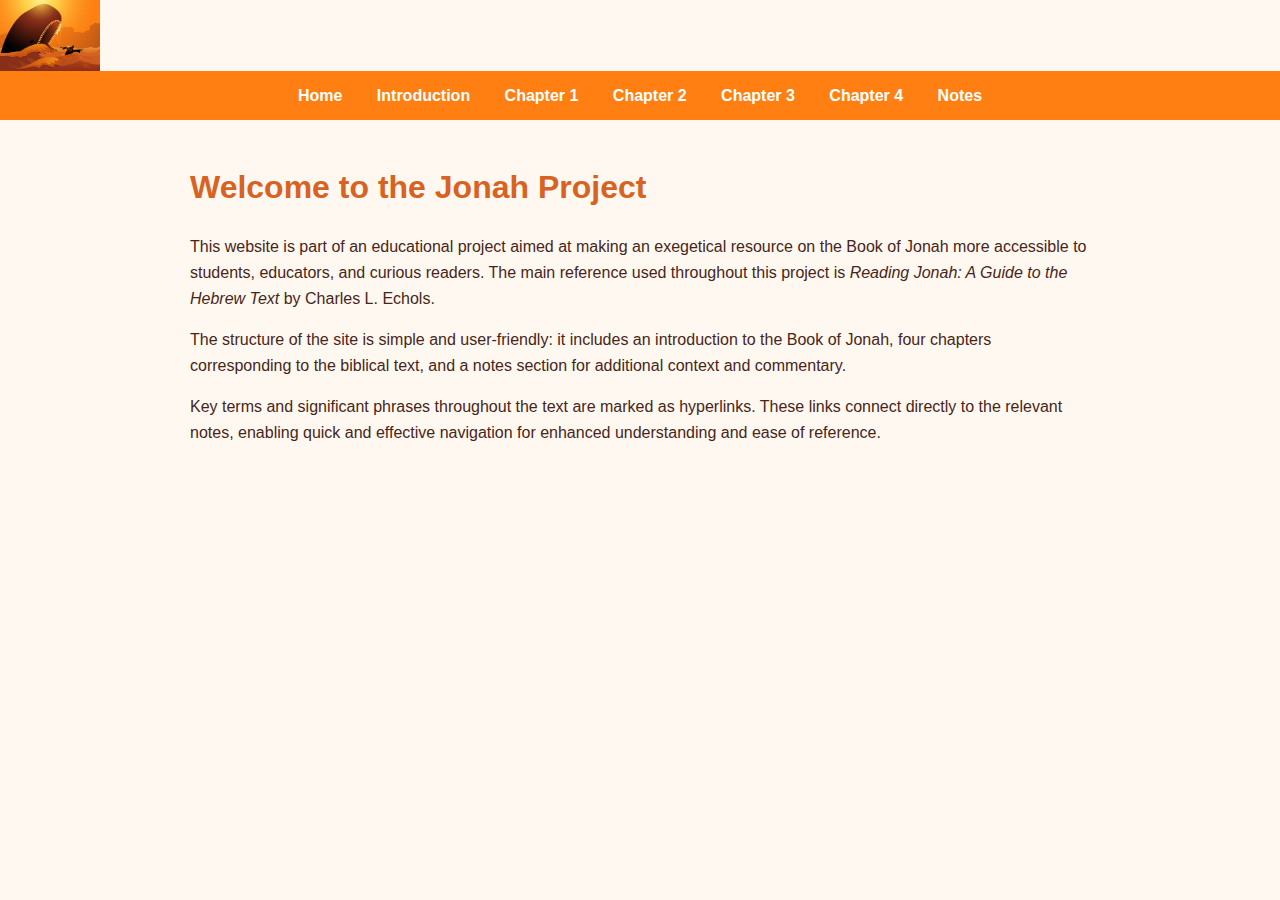
<file: index.html>
<!DOCTYPE html>
<html lang="en">
<head>
  <meta charset="UTF-8">
  <title>Homepage - Jonah Project</title>
  <link rel="stylesheet" href="stile.css">
</head>
<body>

  <header>
    <img src="istockphoto-1303317477-612x612.jpg" alt="Jonah and the whale illustration" width="200" height="100">
  </header>

  <nav>
    <a href="index.html">Home</a>
    <a href="introduzione.html">Introduction</a>
    <a href="libro1.html">Chapter 1</a>
    <a href="libro2.html">Chapter 2</a>
    <a href="libro3.html">Chapter 3</a>
    <a href="libro4.html">Chapter 4</a>
    <a href="note.html">Notes</a>
  </nav>

  <main>
    <h1>Welcome to the Jonah Project</h1>

    <p>This website is part of an educational project aimed at making an exegetical resource on the Book of Jonah more accessible to students, educators, and curious readers. The main reference used throughout this project is <em>Reading Jonah: A Guide to the Hebrew Text</em> by Charles L. Echols.</p>

    <p>The structure of the site is simple and user-friendly: it includes an introduction to the Book of Jonah, four chapters corresponding to the biblical text, and a notes section for additional context and commentary.</p>

    <p>Key terms and significant phrases throughout the text are marked as hyperlinks. These links connect directly to the relevant notes, enabling quick and effective navigation for enhanced understanding and ease of reference.</p>
  </main>

</body>
</html>
</file>
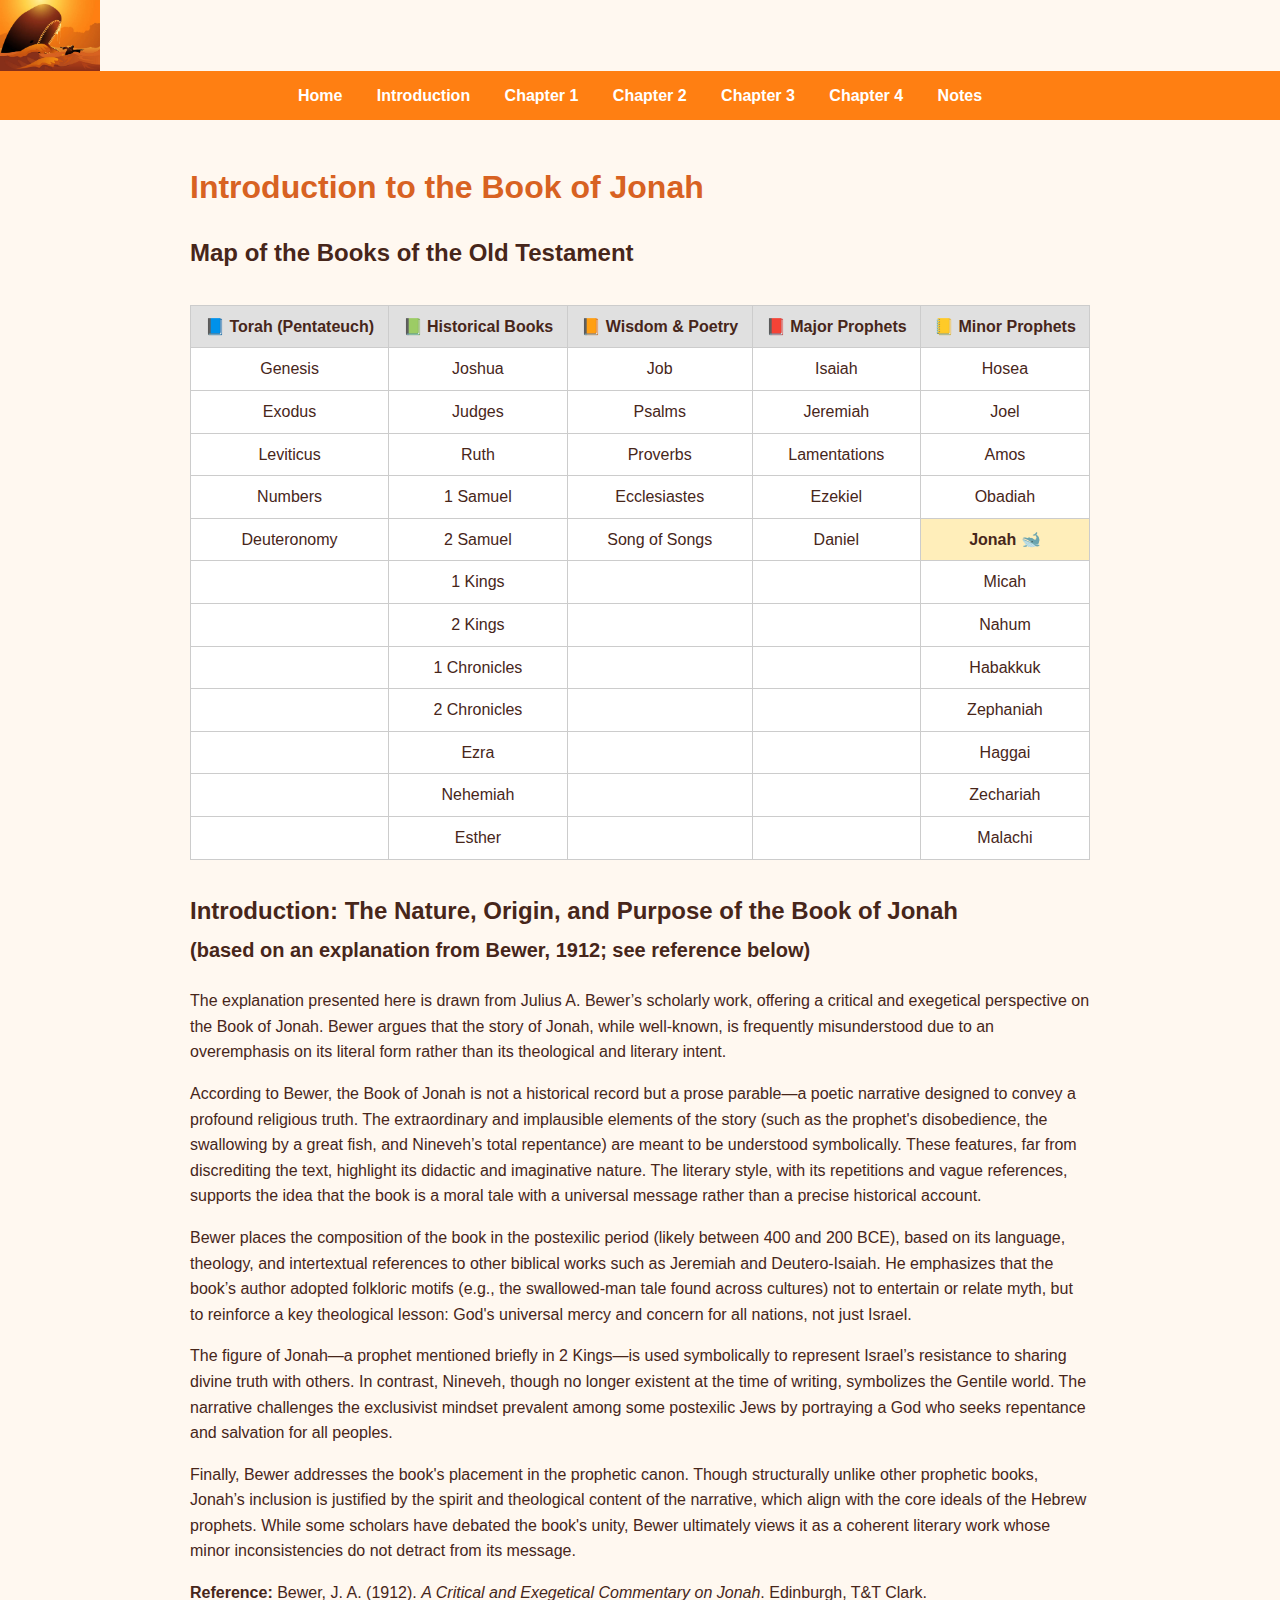
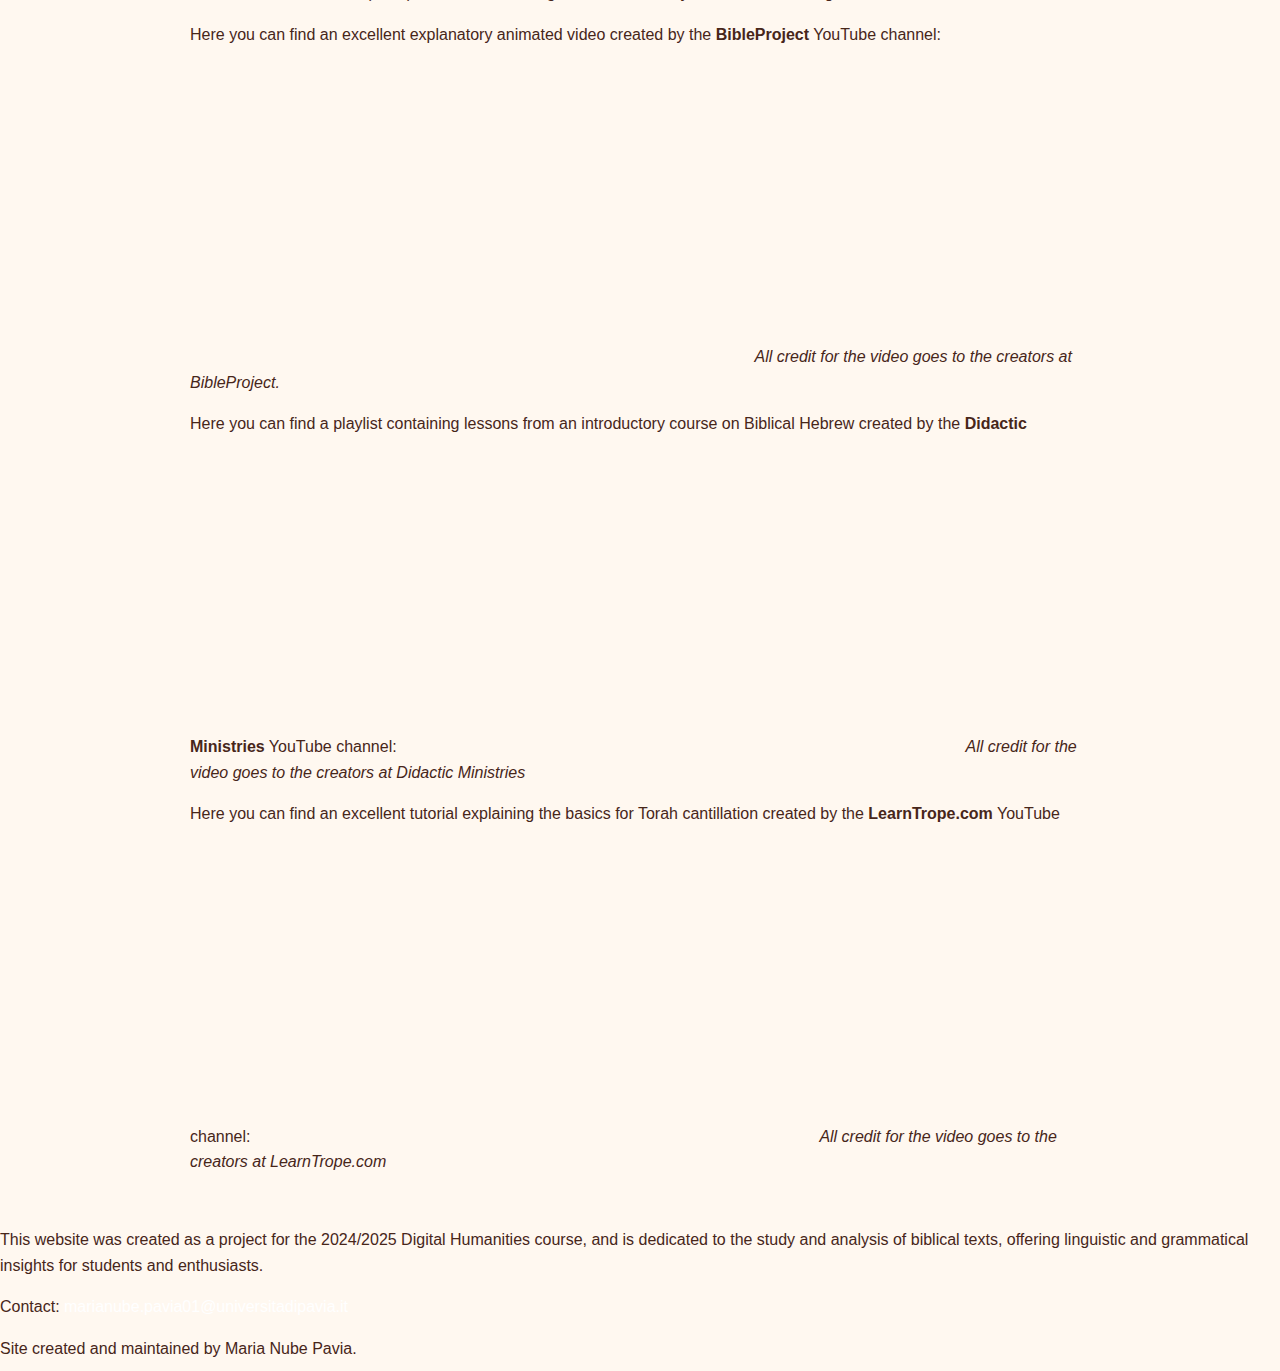
<file: introduzione.html>
<!DOCTYPE html>
<html lang="en">
<head>
  <meta charset="UTF-8">
  <title>Introduction - Jonah Project</title>
  <link rel="stylesheet" href="stile.css">
  <style>
    table {
      width: 100%;
      border-collapse: collapse;
      margin: 2em 0;
      background-color: #fff;
    }
    th, td {
      border: 1px solid #ccc;
      padding: 8px;
      text-align: center;
    }
    th {
      background-color: #e0e0e0;
    }
    .highlight {
      background-color: #ffeeba;
      font-weight: bold;
    }
  </style>
</head>
<body>

  <header>
    <img src="istockphoto-1303317477-612x612.jpg" alt="Jonah and the whale illustration">
  </header>

  <nav>
    <a href="index.html">Home</a>
    <a href="introduzione.html">Introduction</a>
    <a href="libro1.html">Chapter 1</a>
    <a href="libro2.html">Chapter 2</a>
    <a href="libro3.html">Chapter 3</a>
    <a href="libro4.html">Chapter 4</a>
    <a href="note.html">Notes</a>
  </nav>

  <main>
    <h1>Introduction to the Book of Jonah</h1>

    <h2>Map of the Books of the Old Testament</h2>
    <table>
      <thead>
        <tr>
          <th>📘 Torah (Pentateuch)</th>
          <th>📗 Historical Books</th>
          <th>📙 Wisdom & Poetry</th>
          <th>📕 Major Prophets</th>
          <th>📒 Minor Prophets</th>
        </tr>
      </thead>
      <tbody>
        <tr><td>Genesis</td><td>Joshua</td><td>Job</td><td>Isaiah</td><td>Hosea</td></tr>
        <tr><td>Exodus</td><td>Judges</td><td>Psalms</td><td>Jeremiah</td><td>Joel</td></tr>
        <tr><td>Leviticus</td><td>Ruth</td><td>Proverbs</td><td>Lamentations</td><td>Amos</td></tr>
        <tr><td>Numbers</td><td>1 Samuel</td><td>Ecclesiastes</td><td>Ezekiel</td><td>Obadiah</td></tr>
        <tr><td>Deuteronomy</td><td>2 Samuel</td><td>Song of Songs</td><td>Daniel</td><td class="highlight">Jonah 🐋</td></tr>
        <tr><td></td><td>1 Kings</td><td></td><td></td><td>Micah</td></tr>
        <tr><td></td><td>2 Kings</td><td></td><td></td><td>Nahum</td></tr>
        <tr><td></td><td>1 Chronicles</td><td></td><td></td><td>Habakkuk</td></tr>
        <tr><td></td><td>2 Chronicles</td><td></td><td></td><td>Zephaniah</td></tr>
        <tr><td></td><td>Ezra</td><td></td><td></td><td>Haggai</td></tr>
        <tr><td></td><td>Nehemiah</td><td></td><td></td><td>Zechariah</td></tr>
        <tr><td></td><td>Esther</td><td></td><td></td><td>Malachi</td></tr>
      </tbody>
    </table>

    <h2>Introduction: The Nature, Origin, and Purpose of the Book of Jonah<br>
    <small>(based on an explanation from Bewer, 1912; see reference below)</small></h2>

    <p>The explanation presented here is drawn from Julius A. Bewer’s scholarly work, offering a critical and exegetical perspective on the Book of Jonah. Bewer argues that the story of Jonah, while well-known, is frequently misunderstood due to an overemphasis on its literal form rather than its theological and literary intent.</p>

    <p>According to Bewer, the Book of Jonah is not a historical record but a prose parable—a poetic narrative designed to convey a profound religious truth. The extraordinary and implausible elements of the story (such as the prophet's disobedience, the swallowing by a great fish, and Nineveh’s total repentance) are meant to be understood symbolically. These features, far from discrediting the text, highlight its didactic and imaginative nature. The literary style, with its repetitions and vague references, supports the idea that the book is a moral tale with a universal message rather than a precise historical account.</p>

    <p>Bewer places the composition of the book in the postexilic period (likely between 400 and 200 BCE), based on its language, theology, and intertextual references to other biblical works such as Jeremiah and Deutero-Isaiah. He emphasizes that the book’s author adopted folkloric motifs (e.g., the swallowed-man tale found across cultures) not to entertain or relate myth, but to reinforce a key theological lesson: God's universal mercy and concern for all nations, not just Israel.</p>

    <p>The figure of Jonah—a prophet mentioned briefly in 2 Kings—is used symbolically to represent Israel’s resistance to sharing divine truth with others. In contrast, Nineveh, though no longer existent at the time of writing, symbolizes the Gentile world. The narrative challenges the exclusivist mindset prevalent among some postexilic Jews by portraying a God who seeks repentance and salvation for all peoples.</p>

    <p>Finally, Bewer addresses the book's placement in the prophetic canon. Though structurally unlike other prophetic books, Jonah’s inclusion is justified by the spirit and theological content of the narrative, which align with the core ideals of the Hebrew prophets. While some scholars have debated the book's unity, Bewer ultimately views it as a coherent literary work whose minor inconsistencies do not detract from its message.</p>

    <p><strong>Reference:</strong> Bewer, J. A. (1912). <em>A Critical and Exegetical Commentary on Jonah</em>. Edinburgh, T&T Clark.</p>

    <p>
      Here you can find an excellent explanatory animated video created by the <strong>BibleProject</strong> YouTube channel:
      <iframe width="560" height="315" src="https://www.youtube.com/embed/dLIabZc0O4c?si=rVlJNifjkjEMsQyy" title="YouTube video player" frameborder="0" allow="accelerometer; autoplay; clipboard-write; encrypted-media; gyroscope; picture-in-picture; web-share" referrerpolicy="strict-origin-when-cross-origin" allowfullscreen></iframe>
      <em>All credit for the video goes to the creators at BibleProject.</em>
    </p> 
    <p>
      Here you can find a playlist containing lessons from an introductory course on Biblical Hebrew created by the <strong>Didactic Ministries</strong> YouTube channel:
    <iframe width="560" height="315" src="https://www.youtube.com/embed/dLIabZc0O4c?si=rVlJNifjkjEMsQyy" title="YouTube video player" frameborder="0" allow="accelerometer; autoplay; clipboard-write; encrypted-media; gyroscope; picture-in-picture; web-share" referrerpolicy="strict-origin-when-cross-origin" allowfullscreen></iframe>
    <em>All credit for the video goes to the creators at Didactic Ministries</em>
    </p> 
    <p>
      Here you can find an excellent tutorial explaining the basics for Torah cantillation created by the <strong>LearnTrope.com</strong> YouTube channel:
      <iframe width="560" height="315" src="https://www.youtube.com/embed/6i9J3kuJoWo?si=tJi6eSsQizL9xSP0" title="YouTube video player" frameborder="0" allow="accelerometer; autoplay; clipboard-write; encrypted-media; gyroscope; picture-in-picture; web-share" referrerpolicy="strict-origin-when-cross-origin" allowfullscreen></iframe>
      <em>All credit for the video goes to the creators at LearnTrope.com</em>
    </p> 
   
  </main>
<footer> 
    <p style="margin-bottom: 10px;">
      This website was created as a project for the 2024/2025 Digital Humanities course, and is dedicated to the study and analysis of biblical texts, offering linguistic and grammatical insights for students and enthusiasts.
    </p>
    <p style="margin-bottom: 10px;">
      Contact: <a href="marianube.pavia01@universitadipavia.it" style="color: #FFFF; text-decoration: none;">marianube.pavia01@universitadipavia.it</a>
    </p>
    <p style="margin-bottom: 10px;">
      Site created and maintained by Maria Nube Pavia.
    </p>
</footer>
</body>
</html>
</file>
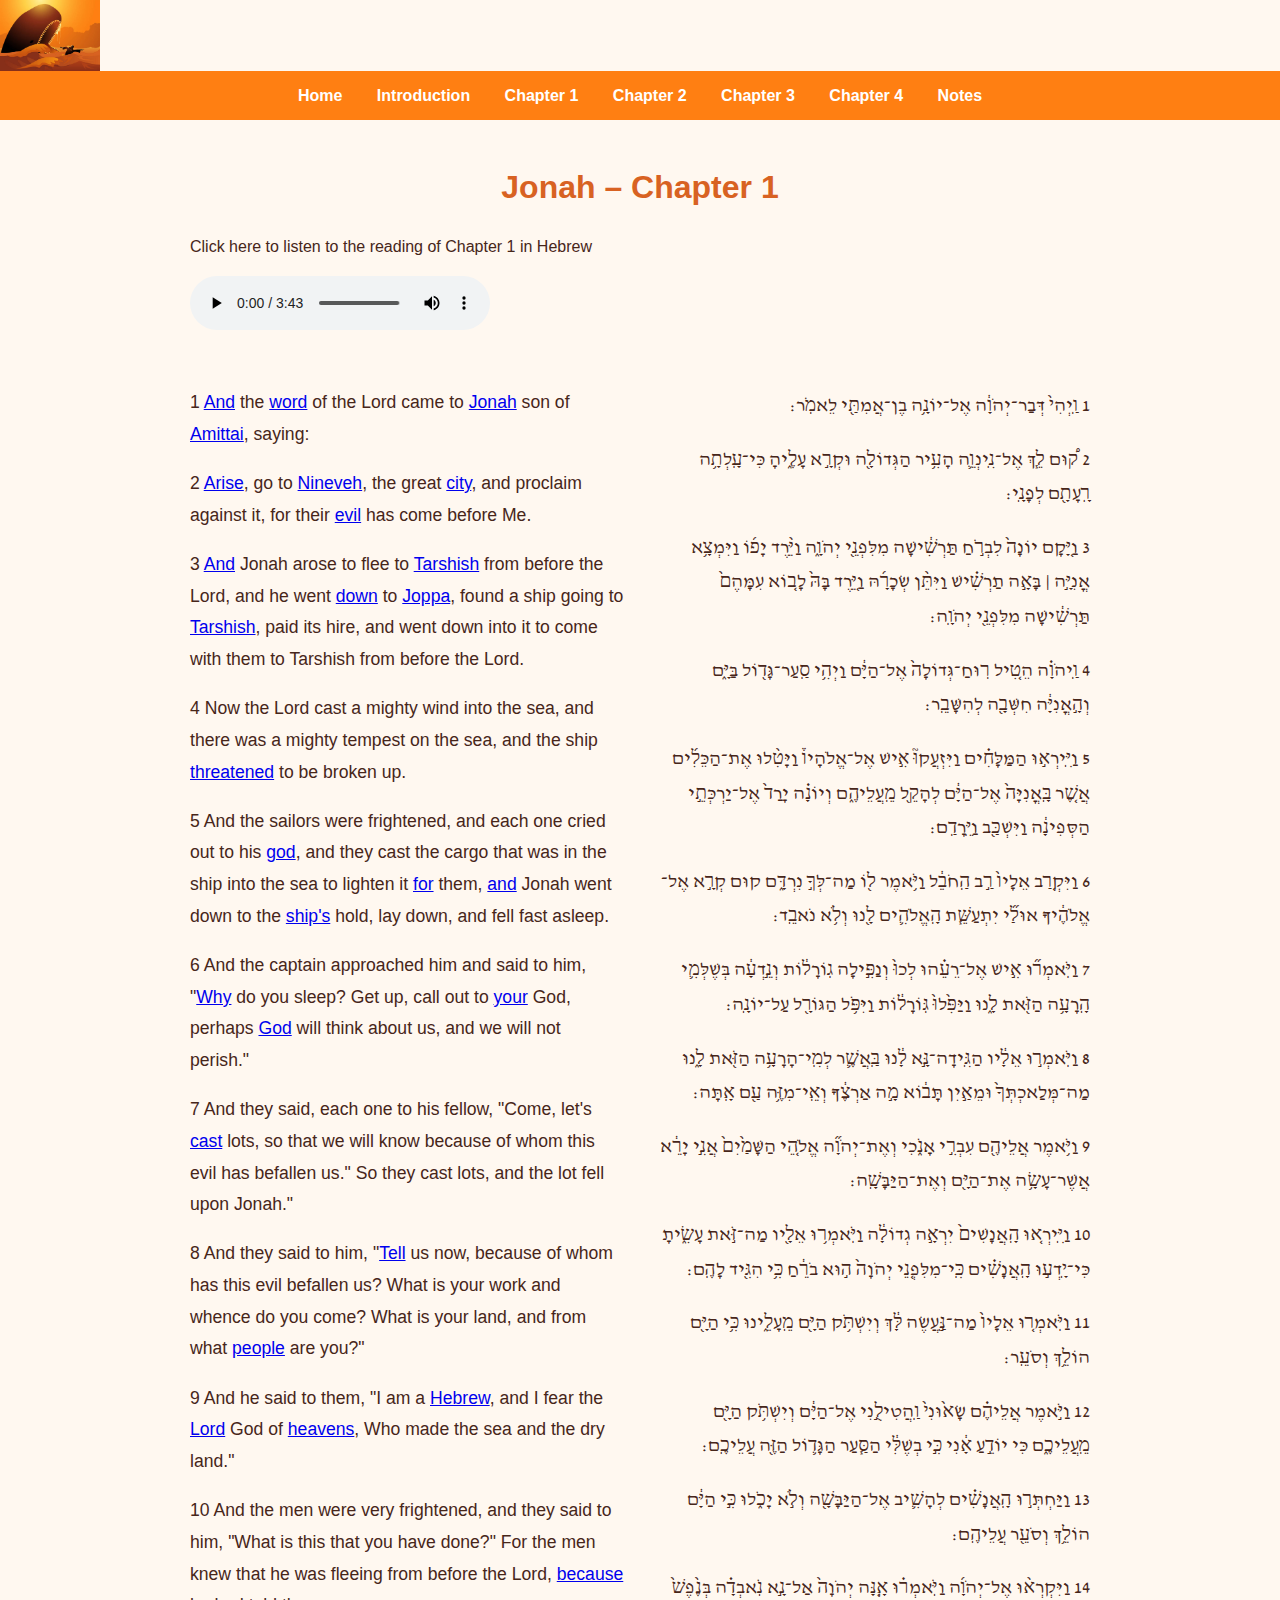
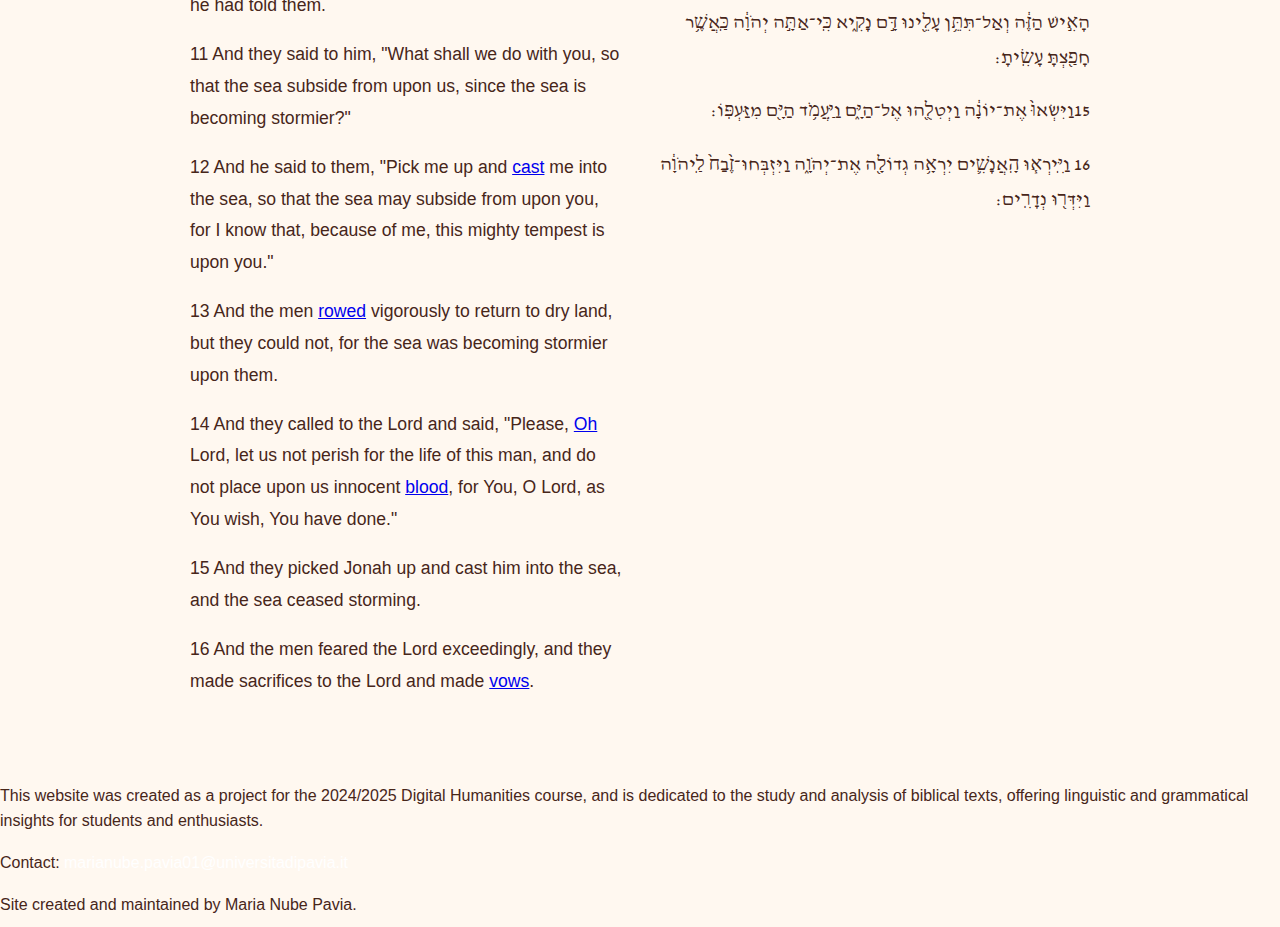
<file: libro1.html>
<!DOCTYPE html>
<html lang="en">
<head>
  <meta charset="UTF-8">
  <title>Chapter 1 – Jonah Project</title>
  <link rel="stylesheet" href="stile.css">
  <link href="https://fonts.googleapis.com/css2?family=David+Libre&display=swap" rel="stylesheet">
  <meta name="viewport" content="width=device-width; initial-scale=1.0">
 <style>
    .chapter {
      display: flex;
      gap: 2em;
      margin: 2em auto;
      max-width: 1200px;
    }

    .column {
      flex: 1;
    }

    .hebrew {
      font-family: 'David Libre', serif;
      direction: rtl;
      text-align: right;
      font-size: 1.2em;
      line-height: 1.8;
    }

    .english {
      font-size: 1.1em;
      line-height: 1.8;
    }

    h1 {
      text-align: center;
    }
  </style> 
</head>
<body>
  <header>
    <img src="istockphoto-1303317477-612x612.jpg" alt="Jonah and the whale illustration">
  </header>

  <nav>
    <a href="index.html">Home</a>
    <a href="introduzione.html">Introduction</a>
    <a href="libro1.html">Chapter 1</a>
    <a href="libro2.html">Chapter 2</a>
    <a href="libro3.html">Chapter 3</a>
    <a href="libro4.html">Chapter 4</a>
    <a href="note.html">Notes</a>
  </nav>

  <main>
    <h1>Jonah – Chapter 1</h1>

<p> Click here to listen to the reading of Chapter 1 in Hebrew </p>
<p>
  <audio controls>
    <source src="19-Jonah_01.mp3" type="audio/mpeg">
    Your browser does not support the audio element.
  </audio>
</p>
    <div class="chapter">
      <div class="column english">
        <p>1 <a href="note.html#note1">And</a> the <a href="note.html#note2">word</a> of the Lord came to <a href="note.html#note3">Jonah</a>  son of <a href="note.html#note4">Amittai</a>, saying:</p> 
        <p>2 <a href="note.html#note5">Arise</a>, go to <a href="note.html#note6">Nineveh</a>, the great <a href="note.html#note7">city</a>, and proclaim against it, for their <a href="note.html#note8">evil</a>  has come before Me.</p>
        <p>3 <a href="note.html#note9">And</a>  Jonah arose to flee to <a href="note.html#note10">Tarshish</a> from before the Lord, and he went <a href="note.html#note11">down</a> to <a href="note.html#note12">Joppa</a>, found a ship going to <a href="note.html#note13">Tarshish</a>, paid its hire, and went down into it to come with them to Tarshish from before the Lord.</p>
        <p>4 Now the Lord cast a mighty wind into the sea, and there was a mighty tempest on the sea, and the ship <a href="note.html#note14">threatened</a> to be broken up.</p>
        <p>5 And the sailors were frightened, and each one cried out to his <a href="note.html#note15">god</a>, and they cast the cargo that was in the ship into the sea to lighten it <a href="note.html#note16">for</a> them, <a href="note.html#note17">and</a> Jonah went down to the <a href="note.html#note18">ship's</a> hold, lay down, and fell fast asleep.</p>
        <p>6 And the captain approached him and said to him, "<a href="note.html#note19">Why</a> do you sleep? Get up, call out to <a href="note.html#note20">your</a> God, perhaps <a href="note.html#note21">God</a> will think about us, and we will not perish."</p>
        <p>7 And they said, each one to his fellow, "Come, let's <a href="note.html#note22">cast</a> lots, so that we will know because of whom this evil has befallen us." So they cast lots, and the lot fell upon Jonah."</p>
        <p>8 And they said to him, "<a href="note.html#note23">Tell</a> us now, because of whom has this evil befallen us? What is your work and whence do you come? What is your land, and from what <a href="note.html#note24">people</a> are you?"</p>
        <p>9 And he said to them, "I am a <a href="note.html#note25">Hebrew</a>, and I fear the <a href="note.html#note26">Lord</a> God of <a href="note.html#note27">heavens</a>, Who made the sea and the dry land."</p>
        <p>10 And the men were very frightened, and they said to him, "What is this that you have done?" For the men knew that he was fleeing from before the Lord, <a href="note.html#note28">because</a> he had told them.</p>
        <p>11 And they said to him, "What shall we do with you, so that the sea subside from upon us, since the sea is becoming stormier?"</p>
        <p>12 And he said to them, "Pick me up and <a href="note.html#note29">cast</a> me into the sea, so that the sea may subside from upon you, for I know that, because of me, this mighty tempest is upon you."</p>
        <p>13 And the men <a href="note.html#note30">rowed</a> vigorously to return to dry land, but they could not, for the sea was becoming stormier upon them.</p>
        <p>14 And they called to the Lord and said, "Please, <a href="note.html#note31">Oh</a> Lord, let us not perish for the life of this man, and do not place upon us innocent <a href="note.html#note32">blood</a>, for You, O Lord, as You wish, You have done."</p>
        <p>15 And they picked Jonah up and cast him into the sea, and the sea ceased storming.</p>
        <p>16 And the men feared the Lord exceedingly, and they made sacrifices to the Lord and made <a href="note.html#note33">vows</a>.</p>
      </div>

      <div class="column hebrew">
        <p> 1 וַֽיְהִי֙ דְּבַר־יְהֹוָ֔ה אֶל־יוֹנָ֥ה בֶן־אֲמִתַּ֖י לֵאמֹֽר:</p>
        <p> 2 ק֠וּם לֵ֧ךְ אֶל־נִֽינְוֵ֛ה הָעִ֥יר הַגְּדוֹלָ֖ה וּקְרָ֣א עָלֶ֑יהָ כִּי־עָֽלְתָ֥ה רָֽעָתָ֖ם לְפָנָֽי:</p>
        <p> 3 וַיָּ֚קָם יוֹנָה֙ לִבְרֹ֣חַ תַּרְשִׁ֔ישָׁה מִלִּפְנֵ֖י יְהֹוָ֑ה וַיֵּ֨רֶד יָפ֜וֹ וַיִּמְצָ֥א אֳנִיָּ֣ה | בָּאָ֣ה תַרְשִׁ֗ישׁ וַיִּתֵּ֨ן שְׂכָרָ֜הּ וַיֵּ֚רֶד בָּהּ֙ לָב֚וֹא עִמָּהֶם֙ תַּרְשִׁ֔ישָׁה מִלִּפְנֵ֖י יְהֹוָֽה:</p>
        <p> 4 וַֽיהֹוָ֗ה הֵטִ֚יל רֽוּחַ־גְּדוֹלָה֙ אֶל־הַיָּ֔ם וַיְהִ֥י סַֽעַר־גָּד֖וֹל בַּיָּ֑ם וְהָ֣אֳנִיָּ֔ה חִשְּׁבָ֖ה לְהִשָּׁבֵֽר:</p>
        <p> 5 וַיִּֽירְא֣וּ הַמַּלָּחִ֗ים וַיִּזְעֲקוּ֘ אִ֣ישׁ אֶל־אֱלֹהָיו֒ וַיָּטִ֨לוּ אֶת־הַכֵּלִ֜ים אֲשֶׁ֚ר בָּֽאֳנִיָּה֙ אֶל־הַיָּ֔ם לְהָקֵ֖ל מֵֽעֲלֵיהֶ֑ם וְיוֹנָ֗ה יָרַד֙ אֶל־יַרְכְּתֵ֣י הַסְּפִינָ֔ה וַיִּשְׁכַּ֖ב וַיֵּֽרָדַֽם:</p>
        <p> 6 וַיִּקְרַ֚ב אֵלָיו֙ רַ֣ב הַֽחֹבֵ֔ל וַיֹּ֥אמֶר ל֖וֹ מַה־לְּךָ֣ נִרְדָּ֑ם קוּם קְרָ֣א אֶל־אֱלֹהֶ֔יךָ אוּלַ֞י יִתְעַשֵּׁ֧ת הָֽאֱלֹהִ֛ים לָ֖נוּ וְלֹ֥א נֹאבֵֽד:</p>
        <p> 7 וַיֹּֽאמְר֞וּ אִ֣ישׁ אֶל־רֵעֵ֗הוּ לְכוּ֙ וְנַפִּ֣ילָה גֽוֹרָל֔וֹת וְנֵ֣דְעָ֔ה בְּשֶׁלְּמִ֛י הָֽרָעָ֥ה הַזֹּ֖את לָ֑נוּ וַיַּפִּ֙לוּ֙ גּֽוֹרָל֔וֹת וַיִּפֹּ֥ל הַגּוֹרָ֖ל עַל־יוֹנָֽה:</p>
        <p> 8 וַיֹּֽאמְר֣וּ אֵלָ֔יו הַגִּֽידָה־נָּ֣א לָ֔נוּ בַּֽאֲשֶׁ֛ר לְמִֽי־הָרָעָ֥ה הַזֹּ֖את לָ֑נוּ מַה־מְּלַאכְתְּךָ֙ וּמֵאַ֣יִן תָּב֔וֹא מָ֣ה אַרְצֶ֔ךָ וְאֵֽי־מִזֶּ֥ה עַ֖ם אָֽתָּה:</p>
        <p> 9 וַיֹּ֥אמֶר אֲלֵיהֶ֖ם עִבְרִ֣י אָנֹ֑כִי וְאֶת־יְהֹוָ֞ה אֱלֹהֵ֚י הַשָּׁמַ֙יִם֙ אֲנִ֣י יָרֵ֔א אֲשֶׁר־עָשָׂ֥ה אֶת־הַיָּ֖ם וְאֶת־הַיַּבָּשָֽׁה:</p>
        <p> 10 וַיִּֽירְא֚וּ הָֽאֲנָשִׁים֙ יִרְאָ֣ה גְדוֹלָ֔ה וַיֹּֽאמְר֥וּ אֵלָ֖יו מַה־זֹּ֣את עָשִׂ֑יתָ כִּי־יָֽדְע֣וּ הָֽאֲנָשִׁ֗ים כִּֽי־מִלִּפְנֵ֚י יְהֹוָה֙ ה֣וּא בֹרֵ֔חַ כִּ֥י הִגִּ֖יד לָהֶֽם:</p>
        <p> 11 וַיֹּֽאמְר֚וּ אֵלָיו֙ מַה־נַּֽ֣עֲשֶׂה לָּ֔ךְ וְיִשְׁתֹּ֥ק הַיָּ֖ם מֵֽעָלֵ֑ינוּ כִּ֥י הַיָּ֖ם הוֹלֵ֥ךְ וְסֹעֵֽר:</p>
        <p> 12 וַיֹּ֣אמֶר אֲלֵיהֶ֗ם שָׂא֙וּנִי֙ וַֽהֲטִילֻ֣נִי אֶל־הַיָּ֔ם וְיִשְׁתֹּ֥ק הַיָּ֖ם מֵֽעֲלֵיכֶ֑ם כִּי יוֹדֵ֣עַ אָ֔נִי כִּ֣י בְשֶׁלִּ֔י הַסַּ֧עַר הַגָּד֛וֹל הַזֶּ֖ה עֲלֵיכֶֽם:</p>
        <p> 13 וַיַּחְתְּר֣וּ הָֽאֲנָשִׁ֗ים לְהָשִׁ֛יב אֶל־הַיַּבָּשָׁ֖ה וְלֹ֣א יָכֹ֑לוּ כִּ֣י הַיָּ֔ם הוֹלֵ֥ךְ וְסֹעֵ֖ר עֲלֵיהֶֽם:</p>
        <p> 14 וַיִּקְרְא֨וּ אֶל־יְהֹוָ֜ה וַיֹּֽאמְר֗וּ אָֽנָּ֚ה יְהֹוָה֙ אַל־נָ֣א נֹֽאבְדָ֗ה בְּנֶ֙פֶשׁ֙ הָאִ֣ישׁ הַזֶּ֔ה וְאַל־תִּתֵּ֥ן עָלֵ֖ינוּ דָּ֣ם נָקִ֑יא כִּֽי־אַתָּ֣ה יְהֹוָ֔ה כַּֽאֲשֶׁ֥ר חָפַ֖צְתָּ עָשִֽׂיתָ:</p>
        <p> 15וַיִּשְׂאוּ֙ אֶת־יוֹנָ֔ה וַיְטִלֻ֖הוּ אֶל־הַיָּ֑ם וַיַּֽעֲמֹ֥ד הַיָּ֖ם מִזַּעְפּֽוֹ:</p>
        <p> 16 וַיִּֽירְא֧וּ הָֽאֲנָשִׁ֛ים יִרְאָ֥ה גְדוֹלָ֖ה אֶת־יְהֹוָ֑ה וַיִּזְבְּחוּ־זֶ֙בַח֙ לַֽיהֹוָ֔ה וַיִּדְּר֖וּ נְדָרִֽים:</p>
      </div>
    </div>
  </main>
  <footer> 
    <p style="margin-bottom: 10px;">
      This website was created as a project for the 2024/2025 Digital Humanities course, and is dedicated to the study and analysis of biblical texts, offering linguistic and grammatical insights for students and enthusiasts.
    </p>
    <p style="margin-bottom: 10px;">
      Contact: <a href="marianube.pavia01@universitadipavia.it" style="color: #FFFF; text-decoration: none;">marianube.pavia01@universitadipavia.it</a>
    </p>
    <p style="margin-bottom: 10px;">
      Site created and maintained by Maria Nube Pavia.
    </p>
</footer>
</body>
</html>
</file>
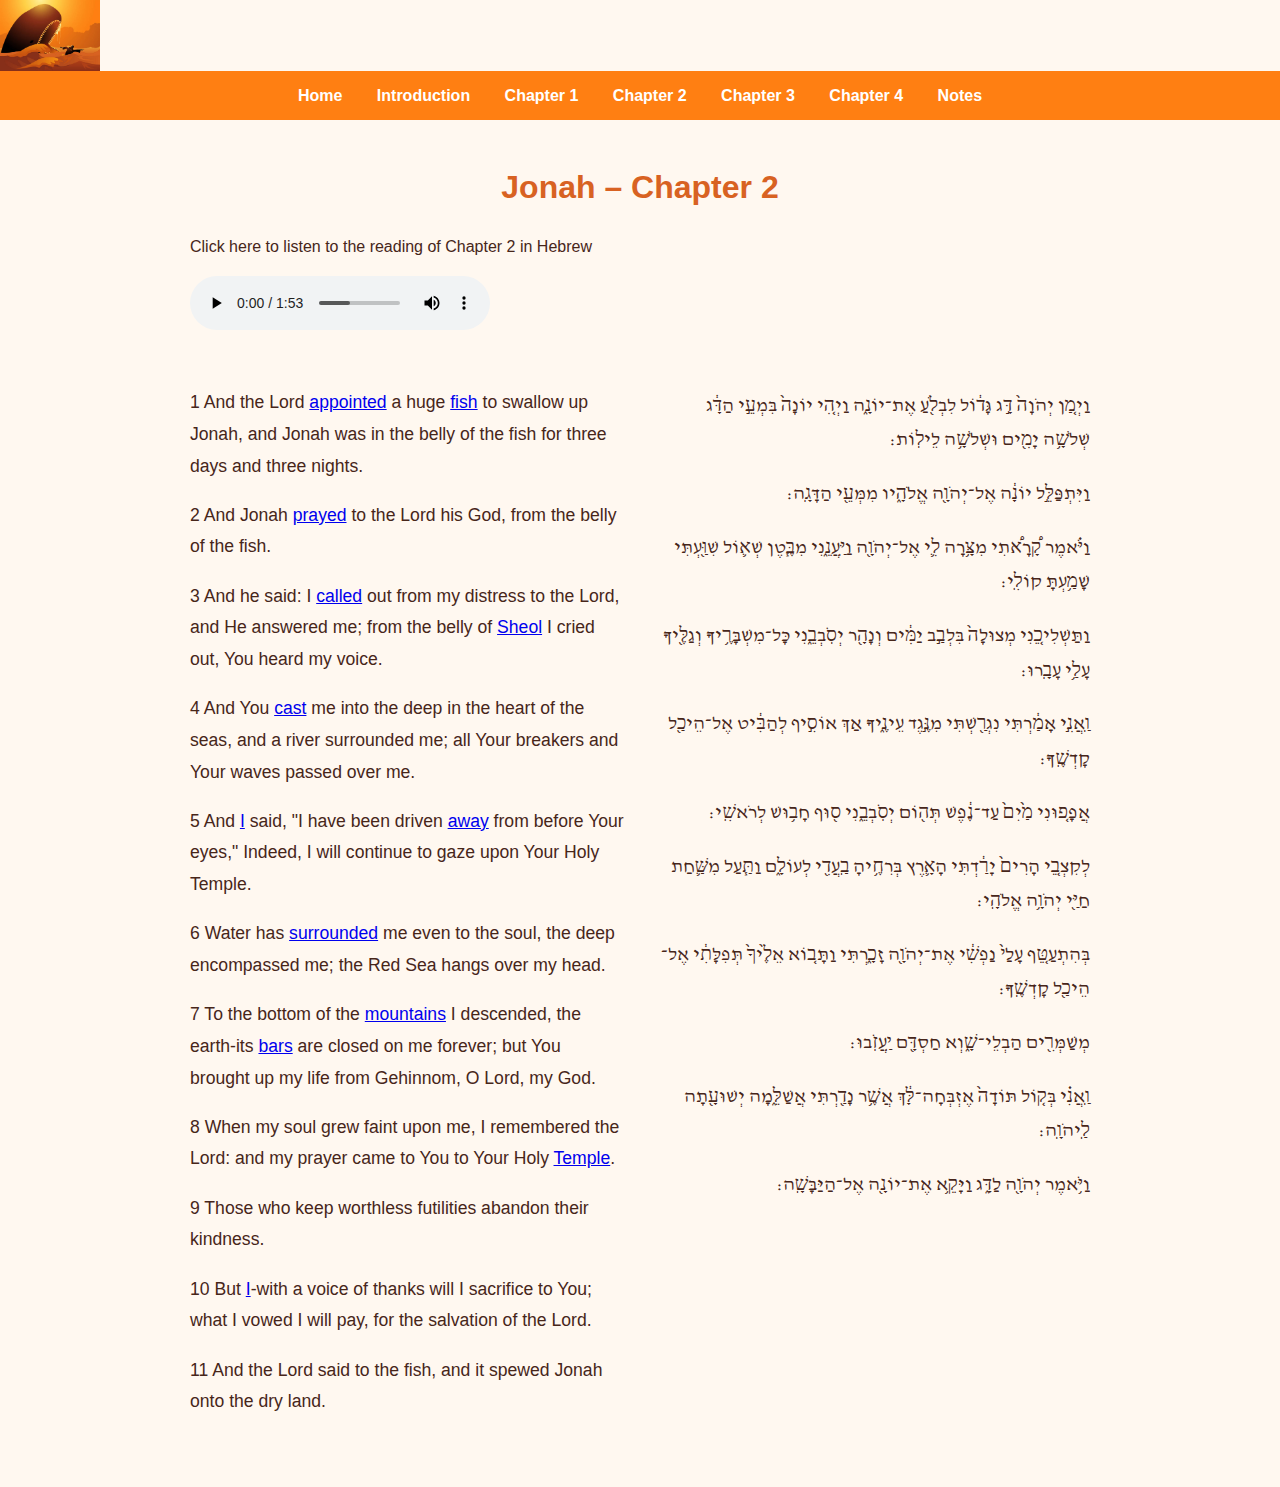
<file: libro2.html>
<!DOCTYPE html>
<html lang="en">
<head>
  <meta charset="UTF-8">
  <title>Chapter 2 – Jonah Project</title>
  <link rel="stylesheet" href="stile.css">
  <link href="https://fonts.googleapis.com/css2?family=David+Libre&display=swap" rel="stylesheet">
  <style>
    .chapter {
      display: flex;
      gap: 2em;
      margin: 2em auto;
      max-width: 1200px;
    }

    .column {
      flex: 1;
    }

    .hebrew {
      font-family: 'David Libre', serif;
      direction: rtl;
      text-align: right;
      font-size: 1.2em;
      line-height: 1.8;
    }

    .english {
      font-size: 1.1em;
      line-height: 1.8;
    }

    h1 {
      text-align: center;
    }
  </style>
</head>
<body>

  <header>
    <img src="istockphoto-1303317477-612x612.jpg" alt="Jonah and the whale illustration">
  </header>

  <nav>
    <a href="index.html">Home</a>
    <a href="introduzione.html">Introduction</a>
    <a href="libro1.html">Chapter 1</a>
    <a href="libro2.html">Chapter 2</a>
    <a href="libro3.html">Chapter 3</a>
    <a href="libro4.html">Chapter 4</a>
    <a href="note.html">Notes</a>
  </nav>

  <main>
    <h1>Jonah – Chapter 2</h1>
    <p> Click here to listen to the reading of Chapter 2 in Hebrew </p>
<p>
  <audio controls>
    <source src="Jonah 2.mp3" type="audio/mpeg">
    Your browser does not support the audio element.
  </audio>
</p>
    
    
    <div class="chapter">
      <div class="column english">
        <p>1 And the Lord <a href="note.html#note34">appointed</a> a huge <a href="note.html#note35">fish</a> to swallow up Jonah, and Jonah was in the belly of the fish for three days and three nights.</p>
        <p>2 And Jonah <a href="note.html#note6">prayed</a> to the Lord his God, from the belly of the fish.</p>
        <p>3 And he said: I <a href="note.html#note37">called</a> out from my distress to the Lord, and He answered me; from the belly of <a href="note.html#note38">Sheol</a> I cried out, You heard my voice.</p>
        <p>4 And You <a href="note.html#note39">cast</a> me into the deep in the heart of the seas, and a river surrounded me; all Your breakers and Your waves passed over me.</p>
        <p>5 And <a href="note.html#note40">I</a> said, "I have been driven <a href="note.html#note41">away</a> from before Your eyes," Indeed, I will continue to gaze upon Your Holy Temple.</p>
        <p>6 Water has <a href="note.html#note43">surrounded</a> me even to the soul, the deep encompassed me; the Red Sea hangs over my head.</p>
        <p>7 To the bottom of the <a href="note.html#note44">mountains</a> I descended, the earth-its <a href="note.html#note45">bars</a> are closed on me forever; but You brought up my life from Gehinnom, O Lord, my God.</p>
        <p>8 When my soul grew faint upon me, I remembered the Lord: and my prayer came to You to Your Holy <a href="note.html#note42">Temple</a>.
        <p>9 Those who keep worthless futilities abandon their kindness.</p>
        <p>10 But <a href="note.html#note46">I</a>-with a voice of thanks will I sacrifice to You; what I vowed I will pay, for the salvation of the Lord.</p>
        <p>11 And the Lord said to the fish, and it spewed Jonah onto the dry land.</p>
      </div>

      <div class="column hebrew">
        <p>וַיְמַ֚ן יְהֹוָה֙ דָּ֣ג גָּד֔וֹל לִבְלֹ֖עַ אֶת־יוֹנָ֑ה וַיְהִ֚י יוֹנָה֙ בִּמְעֵ֣י הַדָּ֔ג שְׁלֹשָׁ֥ה יָמִ֖ים וּשְׁלֹשָׁ֥ה לֵילֽוֹת:</p>
        <p>וַיִּתְפַּלֵּ֣ל יוֹנָ֔ה אֶל־יְהֹוָ֖ה אֱלֹהָ֑יו מִמְּעֵ֖י הַדָּגָֽה:</p>
        <p>וַיֹּ֗אמֶר קָ֠רָא֠תִי מִצָּ֥רָה לִ֛י אֶל־יְהֹוָ֖ה וַיַּֽעֲנֵ֑נִי מִבֶּ֧טֶן שְׁא֛וֹל שִׁוַּ֖עְתִּי שָׁמַ֥עְתָּ קוֹלִֽי:</p>
        <p>וַתַּשְׁלִיכֵ֚נִי מְצוּלָה֙ בִּלְבַ֣ב יַמִּ֔ים וְנָהָ֖ר יְסֹֽבְבֵ֑נִי כָּל־מִשְׁבָּרֶ֥יךָ וְגַלֶּ֖יךָ עָלַ֥י עָבָֽרוּ:</p>
        <p>וַֽאֲנִ֣י אָמַ֔רְתִּי נִגְרַ֖שְׁתִּי מִנֶּ֣גֶד עֵינֶ֑יךָ אַךְ אוֹסִ֣יף לְהַבִּ֔יט אֶל־הֵיכַ֖ל קָדְשֶֽׁךָ:</p>
        <p>אֲפָפ֚וּנִי מַ֙יִם֙ עַד־נֶ֔פֶשׁ תְּה֖וֹם יְסֹֽבְבֵ֑נִי ס֖וּף חָב֥וּשׁ לְרֹאשִֽׁי:</p>
        <p>לְקִצְבֵ֚י הָרִים֙ יָרַ֔דְתִּי הָאָ֛רֶץ בְּרִחֶ֥יהָ בַֽעֲדִ֖י לְעוֹלָ֑ם וַתַּ֧עַל מִשַּׁ֛חַת חַיַּ֖י יְהֹוָ֥ה אֱלֹהָֽי:</p>
        <p>בְּהִתְעַטֵּ֚ף עָלַי֙ נַפְשִׁ֔י אֶת־יְהֹוָ֖ה זָכָ֑רְתִּי וַתָּב֚וֹא אֵלֶ֙יךָ֙ תְּפִלָּתִ֔י אֶל־הֵיכַ֖ל קָדְשֶֽׁךָ:</p>
        <p>מְשַׁמְּרִ֖ים הַבְלֵי־שָׁ֑וְא חַסְדָּ֖ם יַֽעֲזֹֽבוּ:</p>
        <p> וַֽאֲנִ֗י בְּק֚וֹל תּוֹדָה֙ אֶזְבְּחָה־לָּ֔ךְ אֲשֶׁ֥ר נָדַ֖רְתִּי אֲשַׁלֵּ֑מָה יְשׁוּעָ֖תָה לַֽיהֹוָֽה:</p>
        <p>וַיֹּ֥אמֶר יְהֹוָ֖ה לַדָּ֑ג וַיָּקֵ֥א אֶת־יוֹנָ֖ה אֶל־הַיַּבָּשָֽׁה:</p>
      </div>
    </div>
  </main>

</body>
</html>
</file>
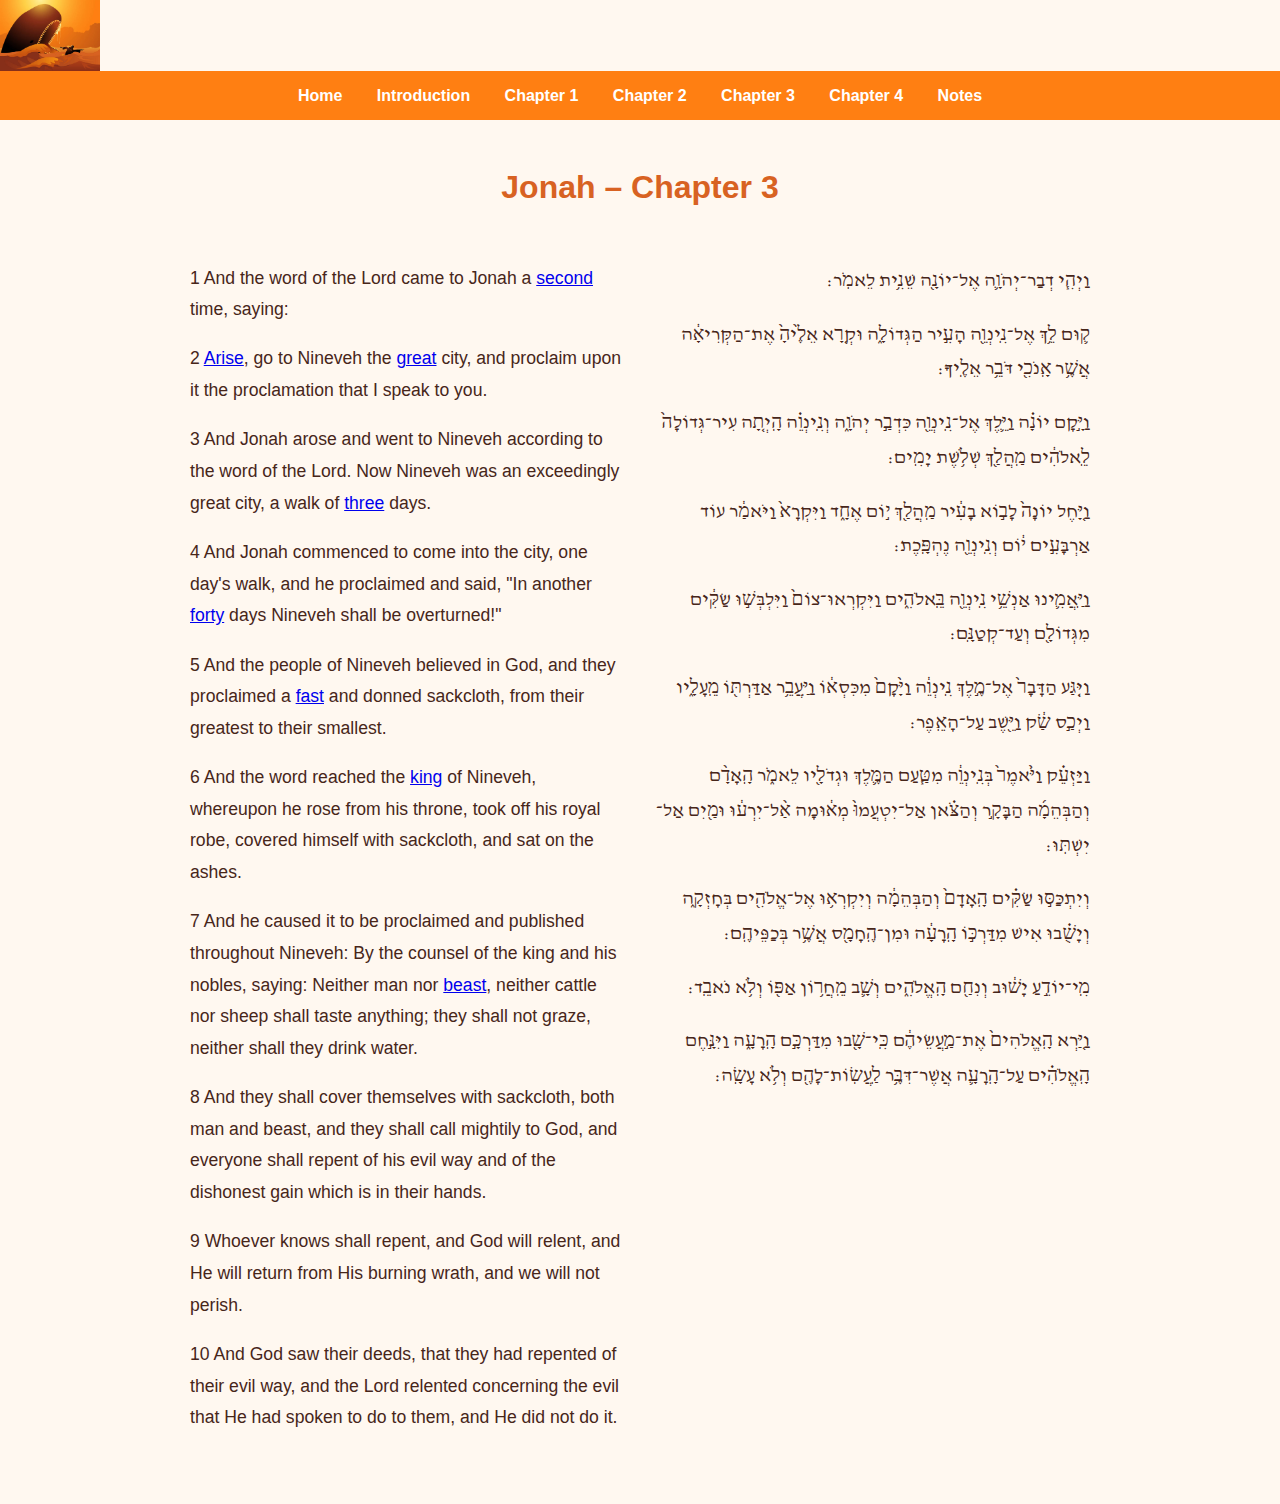
<file: libro3.html>
<!DOCTYPE html>
<html lang="en">
<head>
  <meta charset="UTF-8">
  <title>Chapter 3 – Jonah Project</title>
  <link rel="stylesheet" href="stile.css">
  <link href="https://fonts.googleapis.com/css2?family=David+Libre&display=swap" rel="stylesheet">
  <style>
    .chapter {
      display: flex;
      gap: 2em;
      margin: 2em auto;
      max-width: 1200px;
    }

    .column {
      flex: 1;
    }

    .hebrew {
      font-family: 'David Libre', serif;
      direction: rtl;
      text-align: right;
      font-size: 1.2em;
      line-height: 1.8;
    }

    .english {
      font-size: 1.1em;
      line-height: 1.8;
    }

    h1 {
      text-align: center;
    }
  </style>
</head>
<body>

  <header>
    <img src="istockphoto-1303317477-612x612.jpg" alt="Jonah and the whale illustration">
  </header>

  <nav>
    <a href="index.html">Home</a>
    <a href="introduzione.html">Introduction</a>
    <a href="libro1.html">Chapter 1</a>
    <a href="libro2.html">Chapter 2</a>
    <a href="libro3.html">Chapter 3</a>
    <a href="libro4.html">Chapter 4</a>
    <a href="note.html">Notes</a>
  </nav>

  <main>
    <h1>Jonah – Chapter 3</h1>

    <div class="chapter">
      <div class="column english">
        <p>1 And the word of the Lord came to Jonah a <a href="note.html#note47">second</a> time, saying:</p>
        <p>2 <a href="note.html#note48">Arise</a>, go to Nineveh the <a href="note.html#note49">great</a> city, and proclaim upon it the proclamation that I speak to you.</p>
        <p>3 And Jonah arose and went to Nineveh according to the word of the Lord. Now Nineveh was an exceedingly great city, a walk of <a href="note.html#note50">three</a> days.</p>
        <p>4 And Jonah commenced to come into the city, one day's walk, and he proclaimed and said, "In another <a href="note.html#note51">forty</a> days Nineveh shall be overturned!"</p>
        <p>5 And the people of Nineveh believed in God, and they proclaimed a <a href="note.html#note52">fast</a> and donned sackcloth, from their greatest to their smallest.</p>
        <p>6 And the word reached the <a href="note.html#note53">king</a> of Nineveh, whereupon he rose from his throne, took off his royal robe, covered himself with sackcloth, and sat on the ashes.</p>
        <p>7 And he caused it to be proclaimed and published throughout Nineveh: By the counsel of the king and his nobles, saying: Neither man nor <a href="note.html#note54">beast</a>, neither cattle nor sheep shall taste anything; they shall not graze, neither shall they drink water.</p>
        <p>8 And they shall cover themselves with sackcloth, both man and beast, and they shall call mightily to God, and everyone shall repent of his evil way and of the dishonest gain which is in their hands.</p>
        <p>9 Whoever knows shall repent, and God will relent, and He will return from His burning wrath, and we will not perish.</p>
        <p>10 And God saw their deeds, that they had repented of their evil way, and the Lord relented concerning the evil that He had spoken to do to them, and He did not do it.</p>
      </div>

      <div class="column hebrew">
        <p>וַיְהִ֧י דְבַר־יְהֹוָ֛ה אֶל־יוֹנָ֖ה שֵׁנִ֥ית לֵאמֹֽר:</p>
        <p>ק֛וּם לֵ֥ךְ אֶל־נִֽינְוֵ֖ה הָעִ֣יר הַגְּדוֹלָ֑ה וּקְרָ֚א אֵלֶ֙יהָ֙ אֶת־הַקְּרִיאָ֔ה אֲשֶׁ֥ר אָֽנֹכִ֖י דֹּבֵ֥ר אֵלֶֽיךָ:</p>
        <p>וַיָּ֣קָם יוֹנָ֗ה וַיֵּ֛לֶךְ אֶל־נִֽינְוֵ֖ה כִּדְבַ֣ר יְהֹוָ֑ה וְנִֽינְוֵ֗ה הָֽיְתָ֚ה עִיר־גְּדוֹלָה֙ לֵֽאלֹהִ֔ים מַֽהֲלַ֖ךְ שְׁלֹ֥שֶׁת יָמִֽים:</p>
        <p>וַיָּ֚חֶל יוֹנָה֙ לָב֣וֹא בָעִ֔יר מַֽהֲלַ֖ךְ י֣וֹם אֶחָ֑ד וַיִּקְרָא֙ וַיֹּאמַ֔ר עוֹד אַרְבָּעִ֣ים י֔וֹם וְנִֽינְוֵ֖ה נֶהְפָּֽכֶת:</p>
        <p>וַיַּֽאֲמִ֛ינוּ אַנְשֵׁ֥י נִֽינְוֵ֖ה בֵּֽאלֹהִ֑ים וַיִּקְרְאוּ־צוֹם֙ וַיִּלְבְּשׁ֣וּ שַׂקִּ֔ים מִגְּדוֹלָ֖ם וְעַד־קְטַנָּֽם:</p>
        <p>וַיִּגַּ֚ע הַדָּבָר֙ אֶל־מֶ֣לֶךְ נִֽינְוֵ֔ה וַיָּ֙קָם֙ מִכִּסְא֔וֹ וַיַּֽעֲבֵ֥ר אַדַּרְתּ֖וֹ מֵֽעָלָ֑יו וַיְכַ֣ס שַׂ֔ק וַיֵּ֖שֶׁב עַל־הָאֵֽפֶר:</p>
        <p>וַיַּזְעֵ֗ק וַיֹּ֙אמֶר֙ בְּנִֽינְוֵ֔ה מִטַּ֧עַם הַמֶּ֛לֶךְ וּגְדֹלָ֖יו לֵאמֹ֑ר הָֽאָדָ֨ם וְהַבְּהֵמָ֜ה הַבָּקָ֣ר וְהַצֹּ֗אן אַל־יִטְעֲמוּ֙ מְא֔וּמָה אַ֨ל־יִרְע֔וּ וּמַ֖יִם אַל־יִשְׁתּֽוּ:</p>
        <p>וְיִתְכַּסּ֣וּ שַׂקִּ֗ים הָֽאָדָם֙ וְהַבְּהֵמָ֔ה וְיִקְרְא֥וּ אֶל־אֱלֹהִ֖ים בְּחָזְקָ֑ה וְיָשֻׁ֗בוּ אִישׁ מִדַּרְכּ֣וֹ הָֽרָעָ֔ה וּמִן־הֶֽחָמָ֖ס אֲשֶׁ֥ר בְּכַפֵּיהֶֽם:</p>
        <p>מִֽי־יוֹדֵ֣עַ יָשׁ֔וּב וְנִחַ֖ם הָֽאֱלֹהִ֑ים וְשָׁ֛ב מֵֽחֲר֥וֹן אַפּ֖וֹ וְלֹ֥א נֹאבֵֽד:</p>
        <p>וַיַּ֚רְא הָֽאֱלֹהִים֙ אֶת־מַ֣עֲשֵׂיהֶ֔ם כִּֽי־שָׁ֖בוּ מִדַּרְכָּ֣ם הָֽרָעָ֑ה וַיִּנָּ֣חֶם הָֽאֱלֹהִ֗ים עַל־הָֽרָעָ֛ה אֲשֶׁר־דִּבֶּ֥ר לַֽעֲשֽׂוֹת־לָהֶ֖ם וְלֹ֥א עָשָֽׂה:</p>
      </div>
    </div>
  </main>

</body>
</html>
</file>
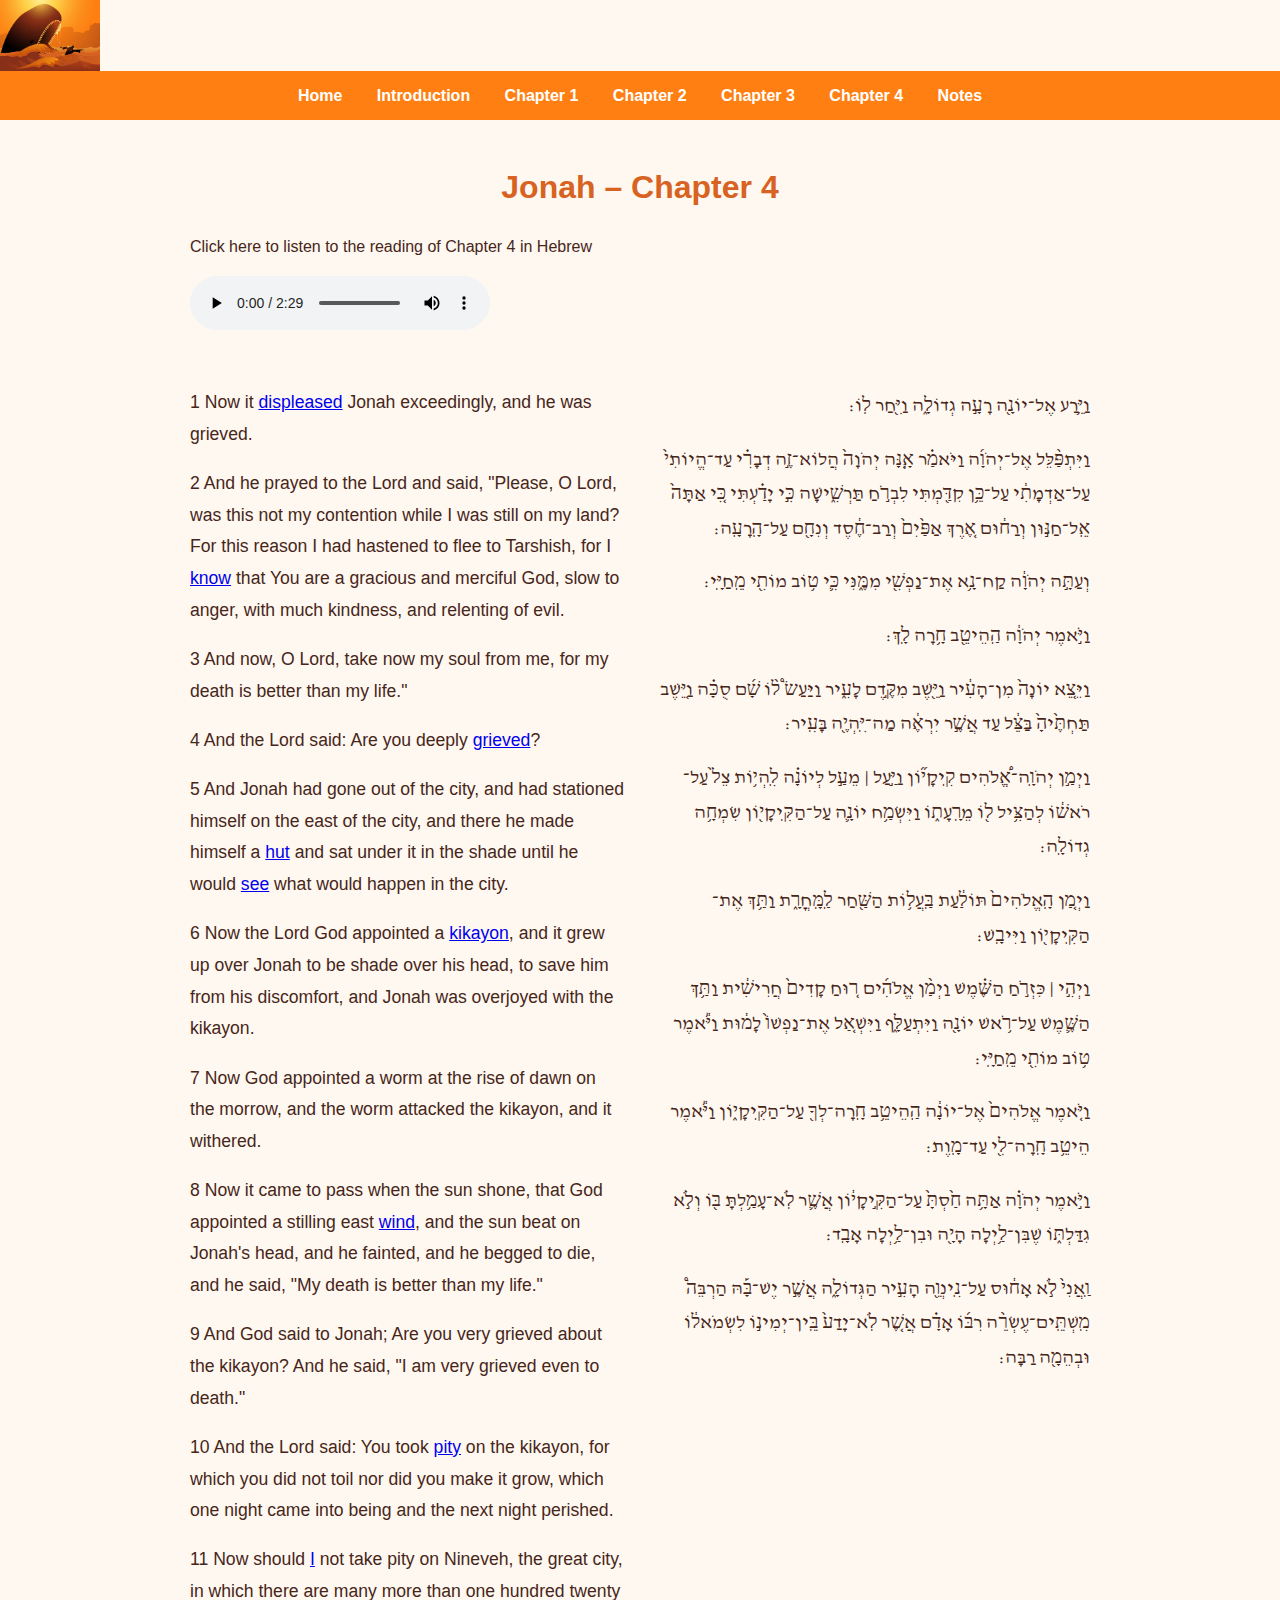
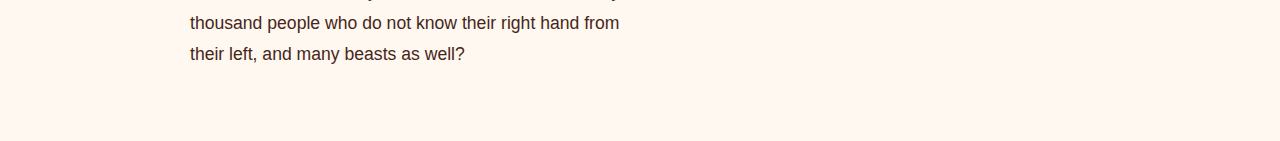
<file: libro4.html>
<!DOCTYPE html>
<html lang="en">
<head>
  <meta charset="UTF-8">
  <title>Chapter 4 – Jonah Project</title>
  <link rel="stylesheet" href="stile.css">
  <link href="https://fonts.googleapis.com/css2?family=David+Libre&display=swap" rel="stylesheet">
  <style>
    .chapter {
      display: flex;
      gap: 2em;
      margin: 2em auto;
      max-width: 1200px;
    }

    .column {
      flex: 1;
    }

    .hebrew {
      font-family: 'David Libre', serif;
      direction: rtl;
      text-align: right;
      font-size: 1.2em;
      line-height: 1.8;
    }

    .english {
      font-size: 1.1em;
      line-height: 1.8;
    }

    h1 {
      text-align: center;
    }
  </style>
</head>
<body>

  <header>
    <img src="istockphoto-1303317477-612x612.jpg" alt="Jonah and the whale illustration">
  </header>

  <nav>
    <a href="index.html">Home</a>
    <a href="introduzione.html">Introduction</a>
    <a href="libro1.html">Chapter 1</a>
    <a href="libro2.html">Chapter 2</a>
    <a href="libro3.html">Chapter 3</a>
    <a href="libro4.html">Chapter 4</a>
    <a href="note.html">Notes</a>
  </nav>

  <main>
    <h1>Jonah – Chapter 4</h1>
<p> Click here to listen to the reading of Chapter 4 in Hebrew </p>
<p>
  <audio controls>
    <source src="19-Jonah_04.mp3" type="audio/mpeg">
    Your browser does not support the audio element.
  </audio>
</p>
    <div class="chapter">
      <div class="column english">
        <p>1 Now it <a href="note.html#note55">displeased</a> Jonah exceedingly, and he was grieved.</p>
        <p>2 And he prayed to the Lord and said, "Please, O Lord, was this not my contention while I was still on my land? For this reason I had hastened to flee to Tarshish, for I <a href="note.html#note56">know</a> that You are a gracious and merciful God, slow to anger, with much kindness, and relenting of evil.</p>
        <p>3 And now, O Lord, take now my soul from me, for my death is better than my life."</p>
        <p>4 And the Lord said: Are you deeply <a href="note.html#note57">grieved</a>?</p>
        <p>5 And Jonah had gone out of the city, and had stationed himself on the east of the city, and there he made himself a <a href="note.html#note59">hut</a> and sat under it in the shade until he would <a href="note.html#note58">see</a> what would happen in the city.</p>
        <p>6 Now the Lord God appointed a <a href="note.html#note60">kikayon</a>, and it grew up over Jonah to be shade over his head, to save him from his discomfort, and Jonah was overjoyed with the kikayon.</p>
        <p>7 Now God appointed a worm at the rise of dawn on the morrow, and the worm attacked the kikayon, and it withered.</p>
        <p>8 Now it came to pass when the sun shone, that God appointed a stilling east <a href="note.html#note61">wind</a>, and the sun beat on Jonah's head, and he fainted, and he begged to die, and he said, "My death is better than my life."</p>
        <p>9 And God said to Jonah; Are you very grieved about the kikayon? And he said, "I am very grieved even to death."</p>
        <p>10 And the Lord said: You took <a href="note.html#note62">pity</a> on the kikayon, for which you did not toil nor did you make it grow, which one night came into being and the next night perished.</p>
        <p>11 Now should <a href="note.html#note63">I</a> not take pity on Nineveh, the great city, in which there are many more than one hundred twenty thousand people who do not know their right hand from their left, and many beasts as well?</p>
      </div>

      <div class="column hebrew">
        <p>וַיֵּ֥רַע אֶל־יוֹנָ֖ה רָעָ֣ה גְדוֹלָ֑ה וַיִּ֖חַר לֽוֹ:</p>
        <p>וַיִּתְפַּ֨לֵּל אֶל־יְהֹוָ֜ה וַיֹּאמַ֗ר אָֽנָּ֚ה יְהֹוָה֙ הֲלוֹא־זֶ֣ה דְבָרִ֗י עַד־הֱיוֹתִי֙ עַל־אַדְמָתִ֔י עַל־כֵּ֥ן קִדַּ֖מְתִּי לִבְרֹ֣חַ תַּרְשִׁ֑ישָׁה כִּ֣י יָדַ֗עְתִּי כִּ֚י אַתָּה֙ אֵֽל־חַנּ֣וּן וְרַח֔וּם אֶ֚רֶךְ אַפַּ֙יִם֙ וְרַב־חֶ֔סֶד וְנִחָ֖ם עַל־הָֽרָעָֽה:</p>
        <p>וְעַתָּ֣ה יְהֹוָ֔ה קַח־נָ֥א אֶת־נַפְשִׁ֖י מִמֶּ֑נִּי כִּ֛י ט֥וֹב מוֹתִ֖י מֵֽחַיָּֽי:</p>
        <p>וַיֹּ֣אמֶר יְהֹוָ֔ה הַֽהֵיטֵ֖ב חָ֥רָה לָֽךְ:</p>
        <p>וַיֵּצֵ֚א יוֹנָה֙ מִן־הָעִ֔יר וַיֵּ֖שֶׁב מִקֶּ֣דֶם לָעִ֑יר וַיַּעַשׂ֩ ל֨וֹ שָׁ֜ם סֻכָּ֗ה וַיֵּ֚שֶׁב תַּחְתֶּ֙יהָ֙ בַּצֵּ֔ל עַד אֲשֶׁ֣ר יִרְאֶ֔ה מַה־יִּֽהְיֶ֖ה בָּעִֽיר:</p>
        <p>וַיְמַ֣ן יְהֹוָֽה־אֱ֠לֹהִים קִֽיקָי֞וֹן וַיַּ֣עַל | מֵעַ֣ל לְיוֹנָ֗ה לִֽהְי֥וֹת צֵל֙ עַל־רֹאשׁ֔וֹ לְהַצִּ֥יל ל֖וֹ מֵרָֽעָת֑וֹ וַיִּשְׂמַ֥ח יוֹנָ֛ה עַל־הַקִּֽיקָי֖וֹן שִׂמְחָ֥ה גְדוֹלָֽה:</p>
        <p>וַיְמַ֚ן הָֽאֱלֹהִים֙ תּוֹלַ֔עַת בַּֽעֲל֥וֹת הַשַּׁ֖חַר לַֽמָּֽחֳרָ֑ת וַתַּ֥ךְ אֶת־הַקִּֽיקָי֖וֹן וַיִּיבָֽשׁ:</p>
        <p>וַיְהִ֣י | כִּזְרֹ֣חַ הַשֶּׁ֗מֶשׁ וַיְמַ֨ן אֱלֹהִ֜ים ר֚וּחַ קָדִים֙ חֲרִישִׁ֔ית וַתַּ֥ךְ הַשֶּׁ֛מֶשׁ עַל־רֹ֥אשׁ יוֹנָ֖ה וַיִּתְעַלָּ֑ף וַיִּשְׁאַ֚ל אֶת־נַפְשׁוֹ֙ לָמ֔וּת וַיֹּ֕אמֶר ט֥וֹב מוֹתִ֖י מֵֽחַיָּֽי:</p>
        <p>וַיֹּ֚אמֶר אֱלֹהִים֙ אֶל־יוֹנָ֔ה הַֽהֵיטֵ֥ב חָֽרָה־לְךָ֖ עַל־הַקִּֽיקָי֑וֹן וַיֹּ֕אמֶר הֵיטֵ֥ב חָֽרָה־לִ֖י עַד־מָֽוֶת:</p>
        <p>וַיֹּ֣אמֶר יְהֹוָ֗ה אַתָּ֥ה חַ֙סְתָּ֙ עַל־הַקִּ֣יקָי֔וֹן אֲשֶׁ֛ר לֹֽא־עָמַ֥לְתָּ בּ֖וֹ וְלֹ֣א גִדַּלְתּ֑וֹ שֶׁבִּן־לַ֥יְלָה הָיָ֖ה וּבִן־לַ֥יְלָה אָבָֽד:</p>
        <p>וַֽאֲנִי֙ לֹ֣א אָח֔וּס עַל־נִֽינְוֵ֖ה הָעִ֣יר הַגְּדוֹלָ֑ה אֲשֶׁ֣ר יֶשׁ־בָּ֡הּ הַרְבֵּה֩ מִֽשְׁתֵּֽים־עֶשְׂרֵ֨ה רִבּ֜וֹ אָדָ֗ם אֲשֶׁ֚ר לֹֽא־יָדַע֙ בֵּֽין־יְמִינ֣וֹ לִשְׂמֹאל֔וֹ וּבְהֵמָ֖ה רַבָּה:</p>
      </div>
    </div>
  </main>

</body>
</html>
</file>
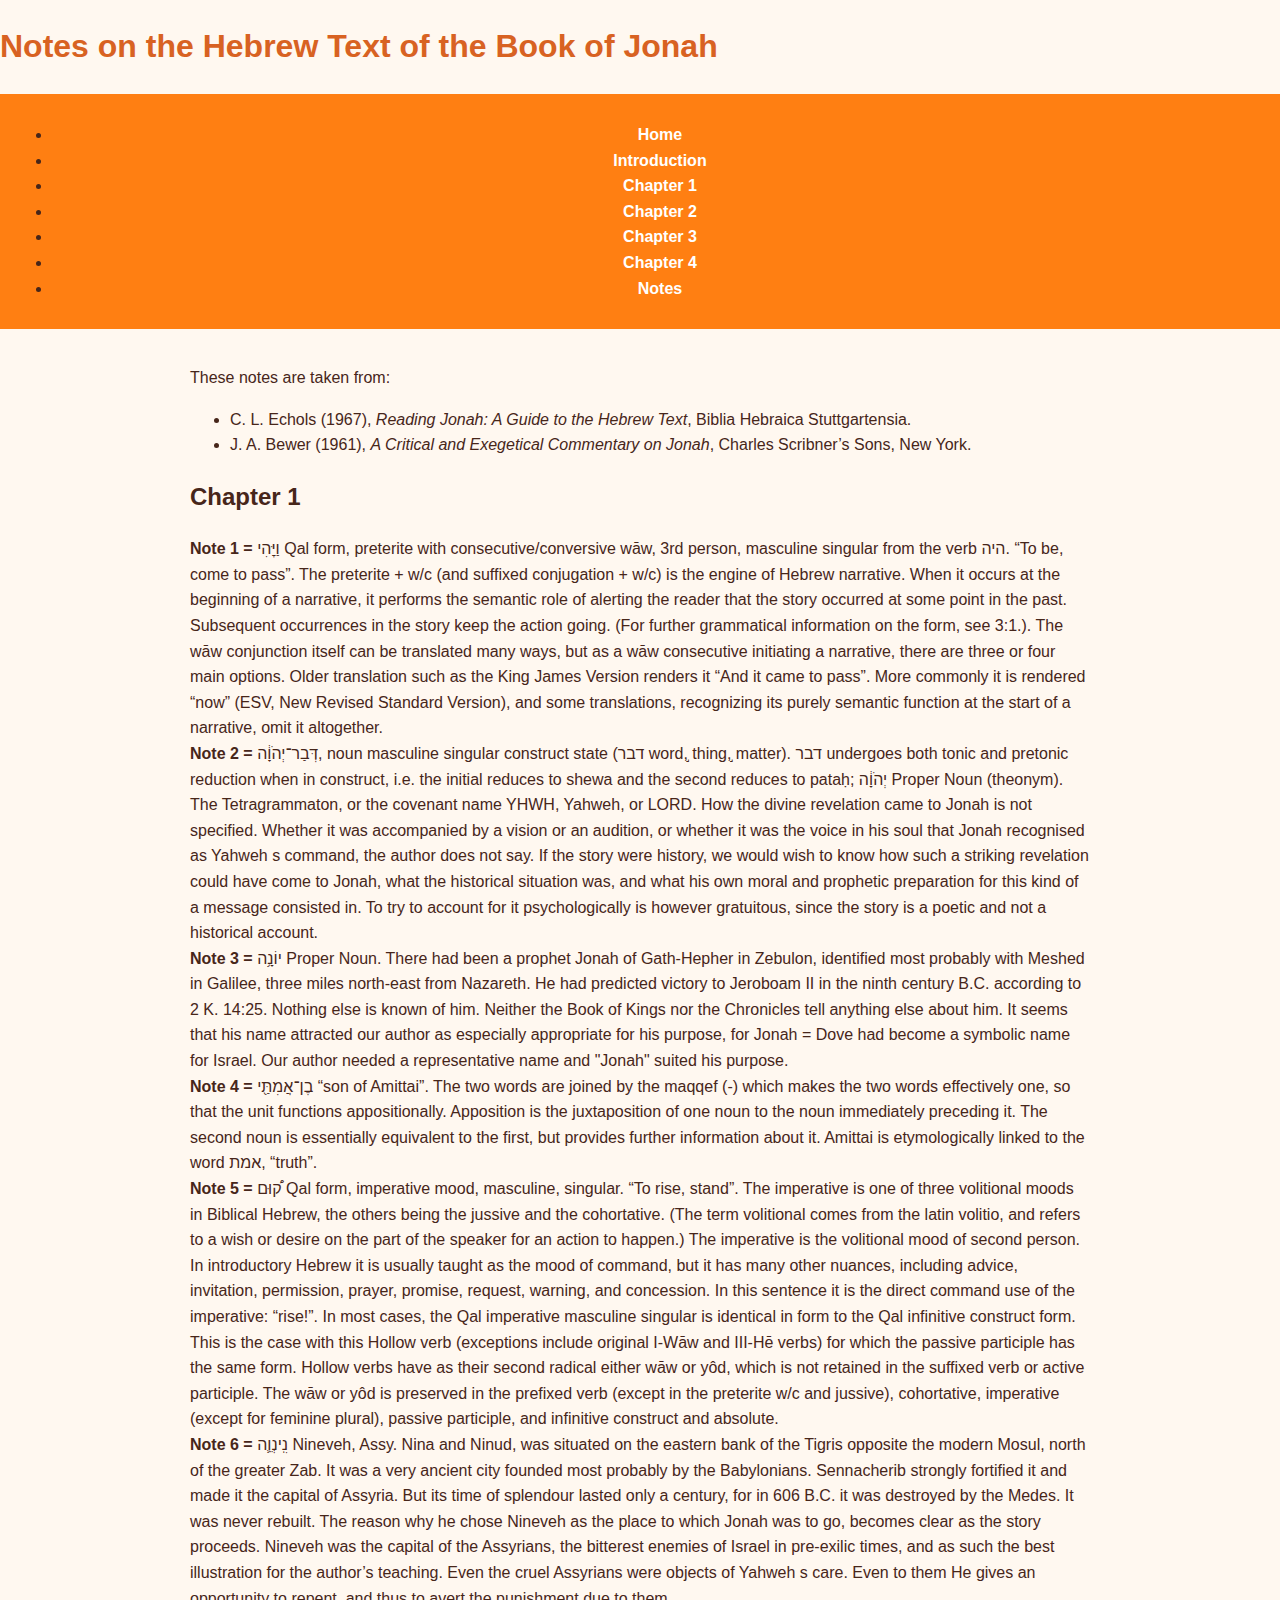
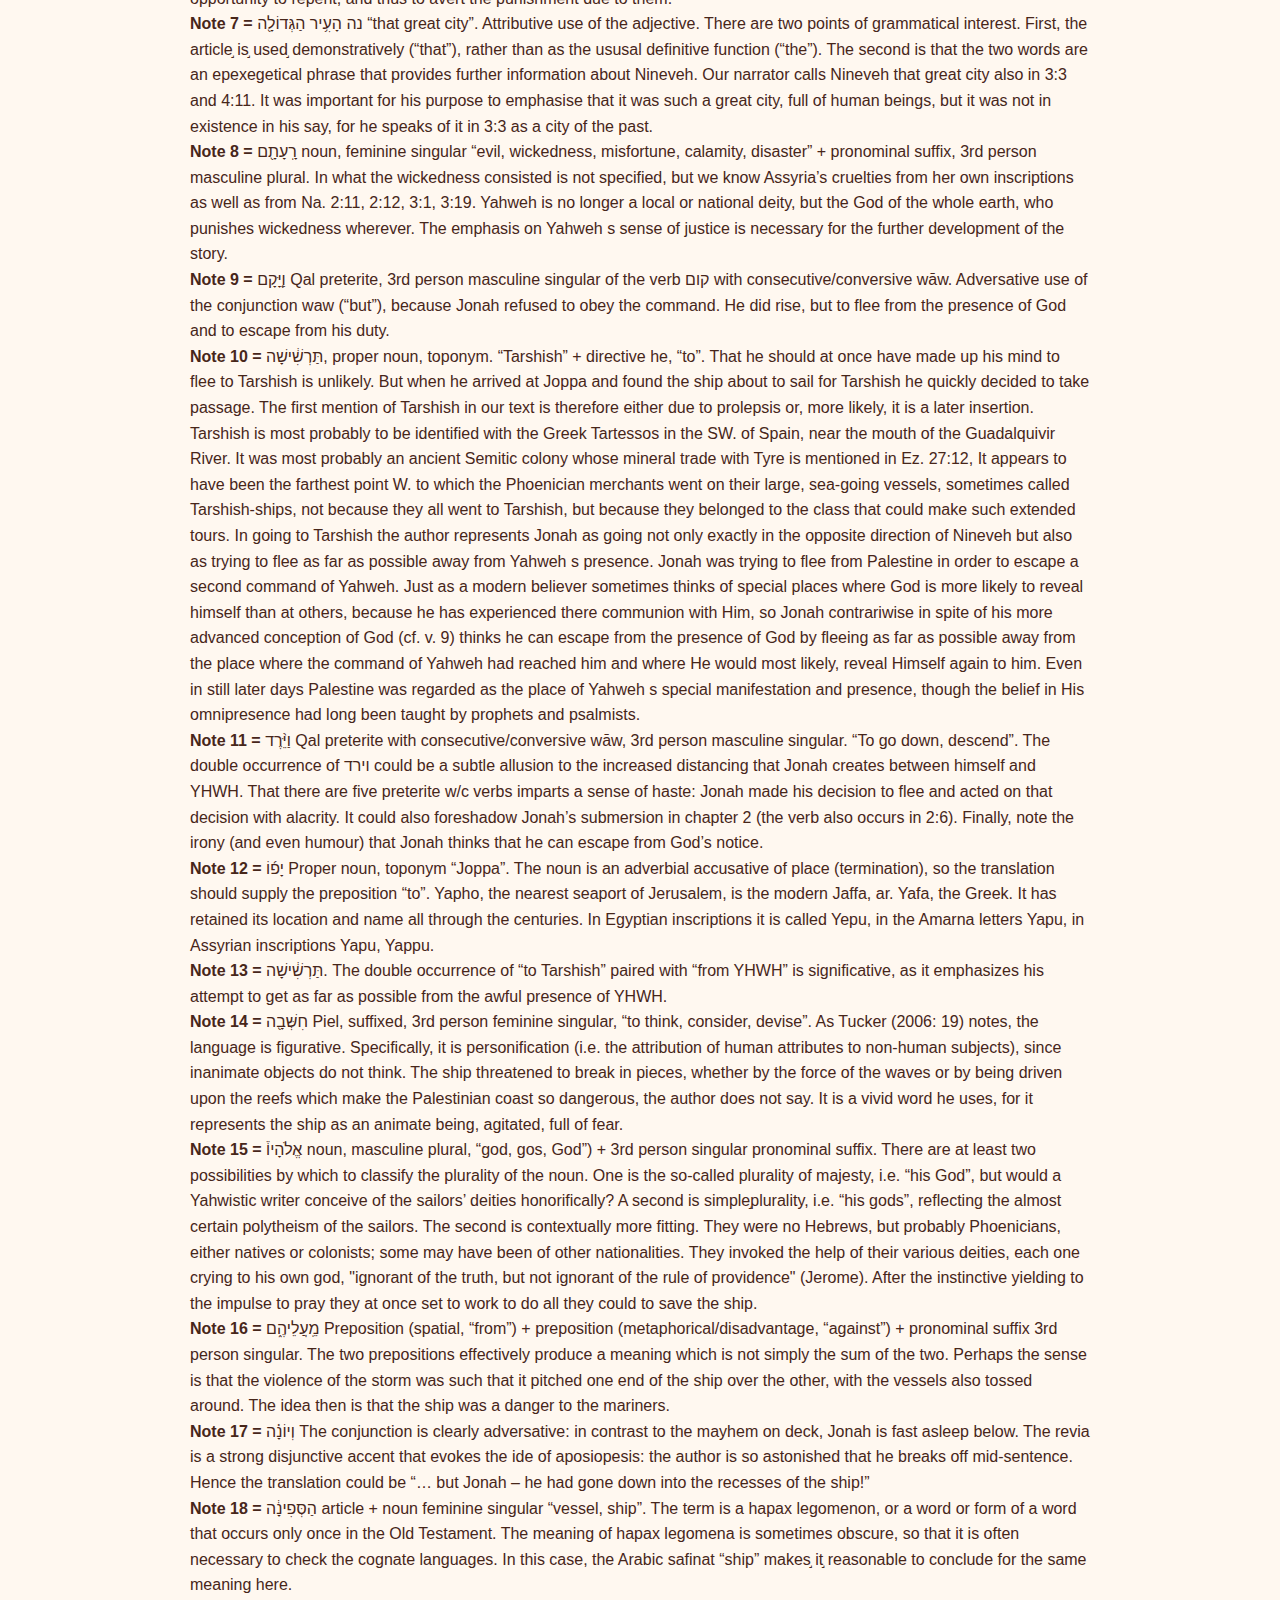
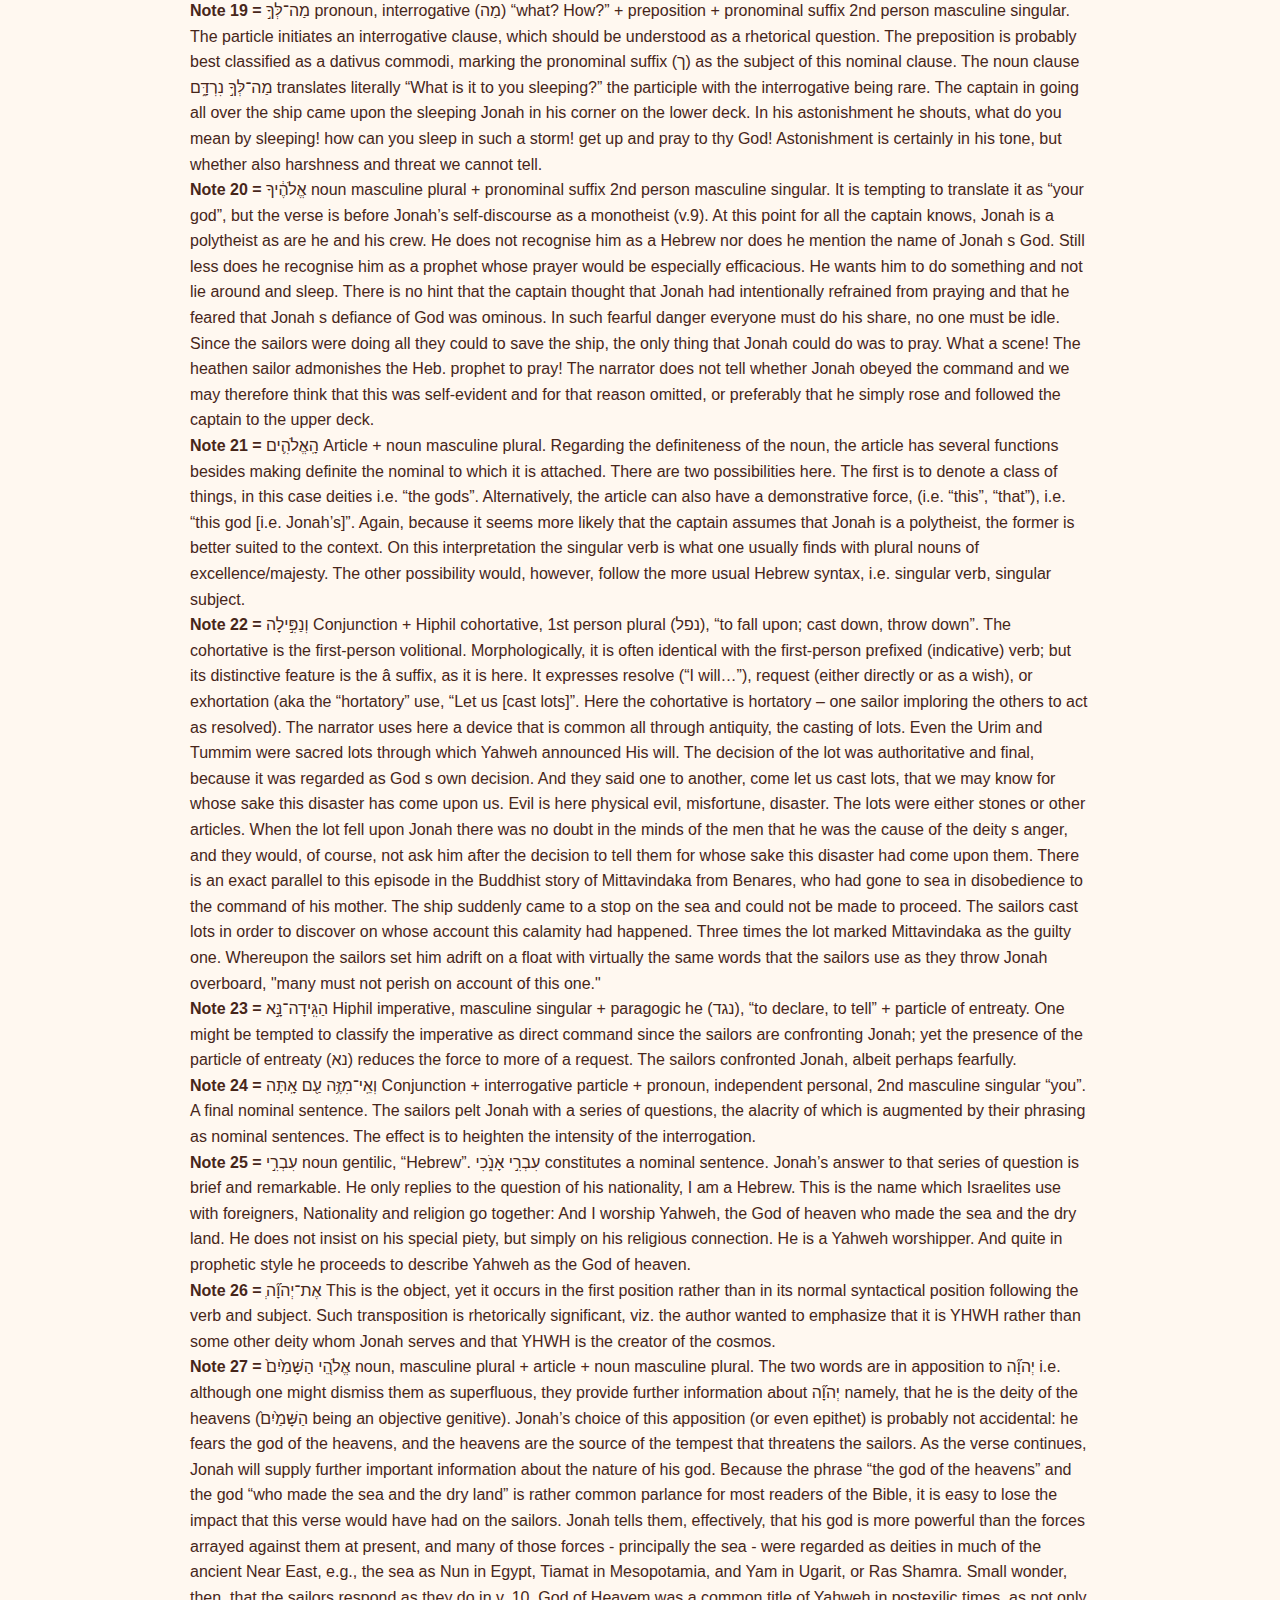
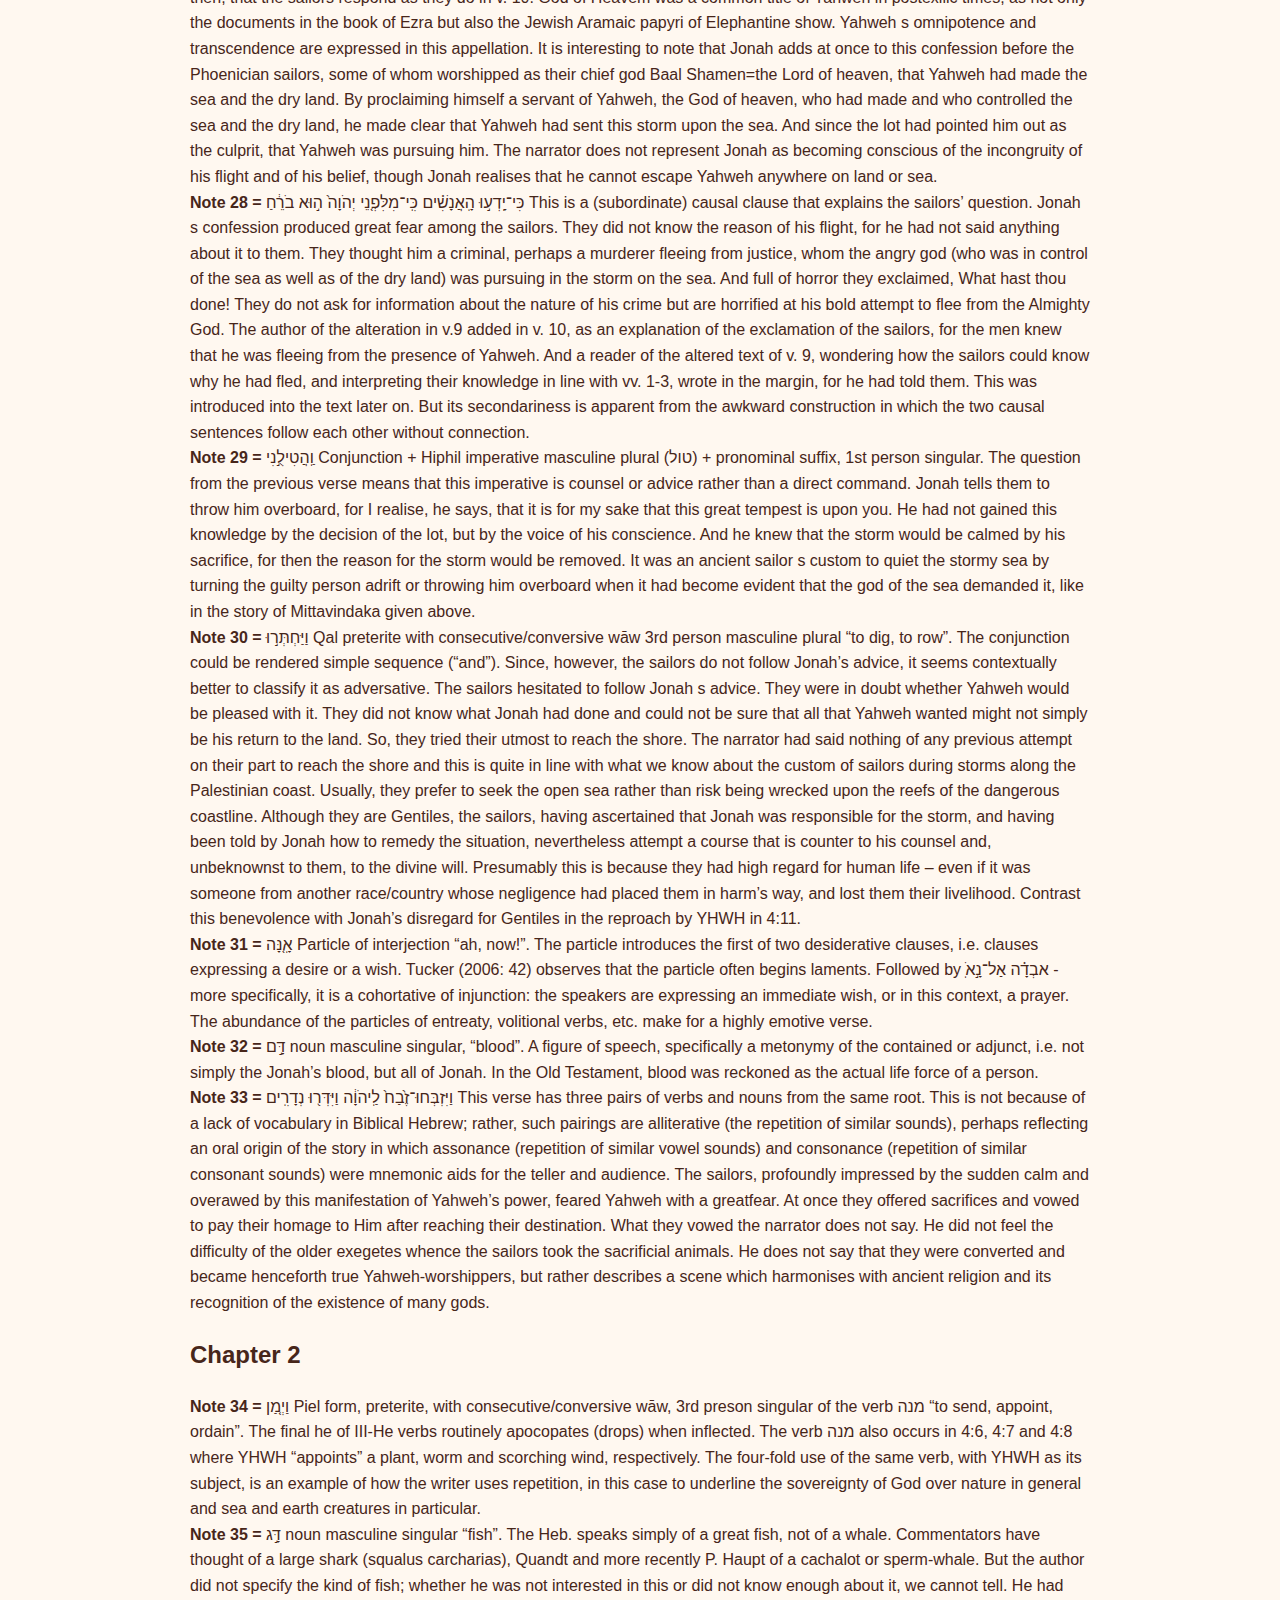
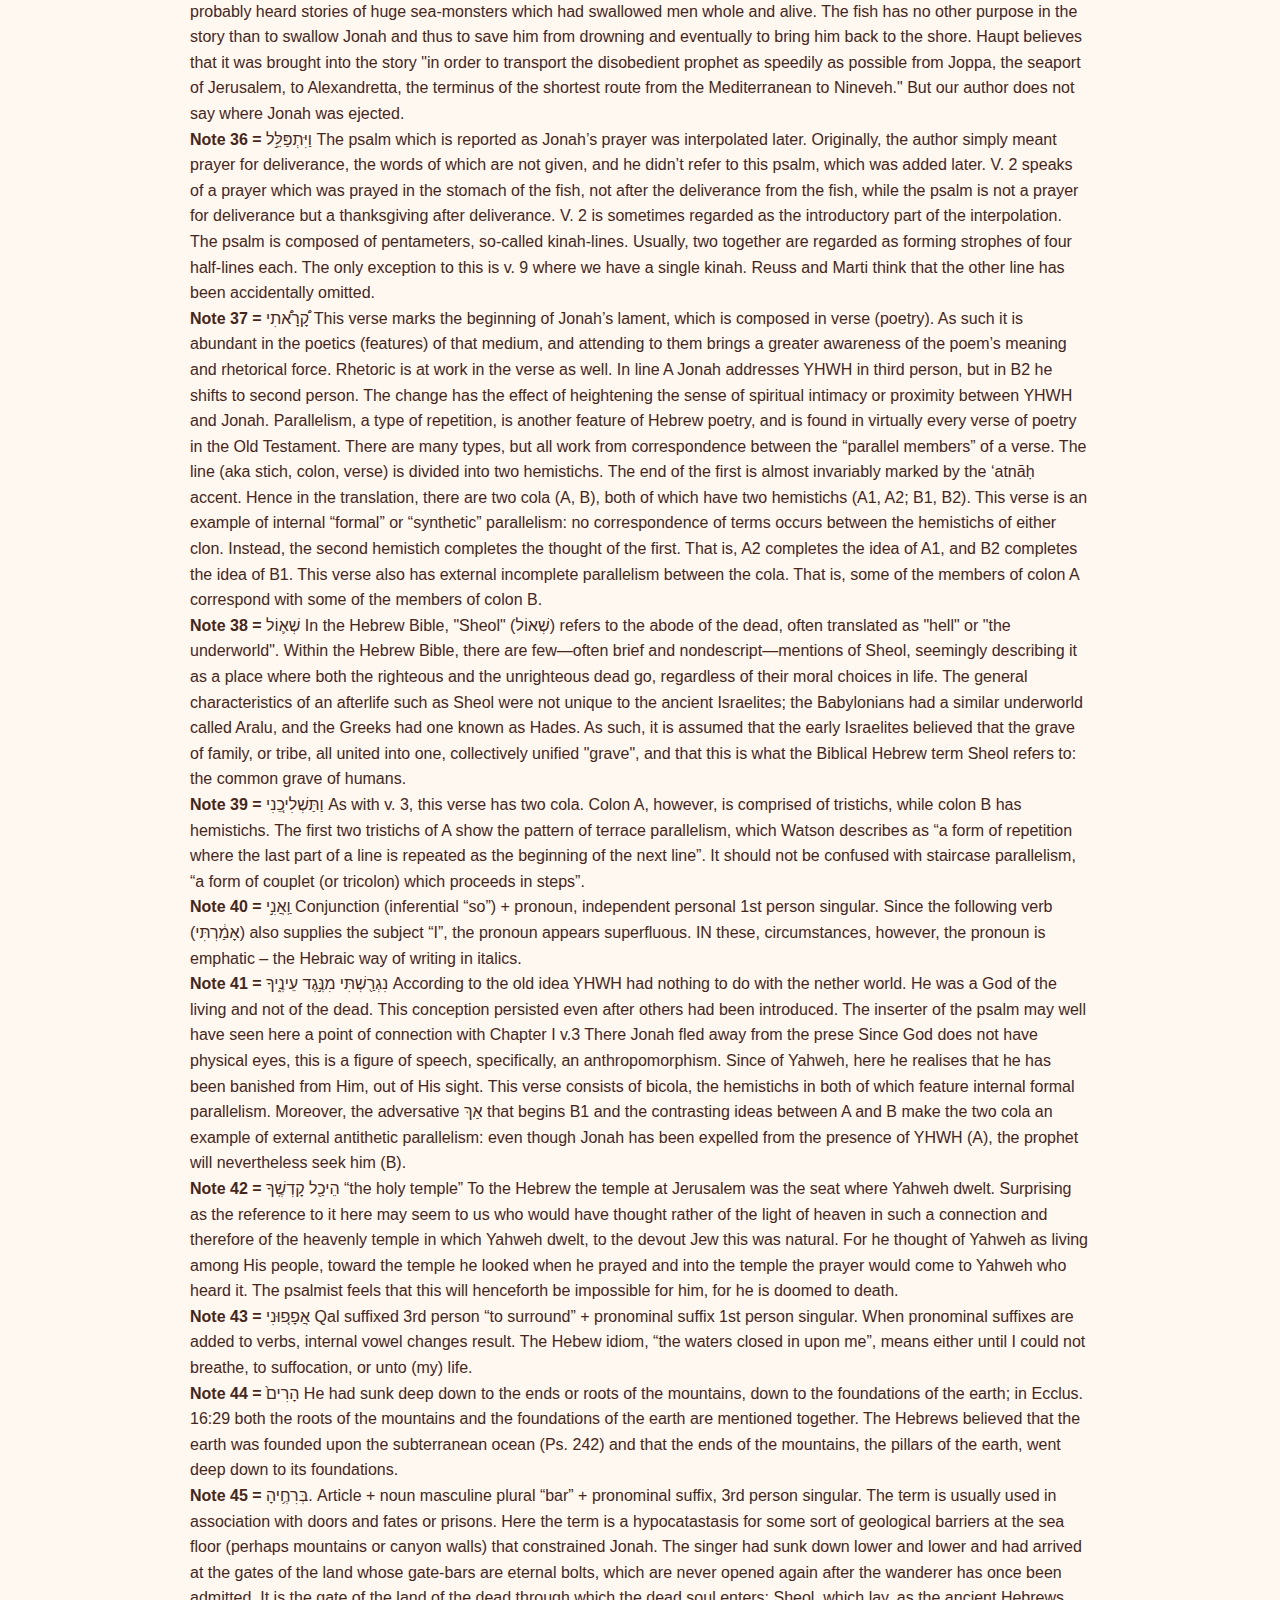
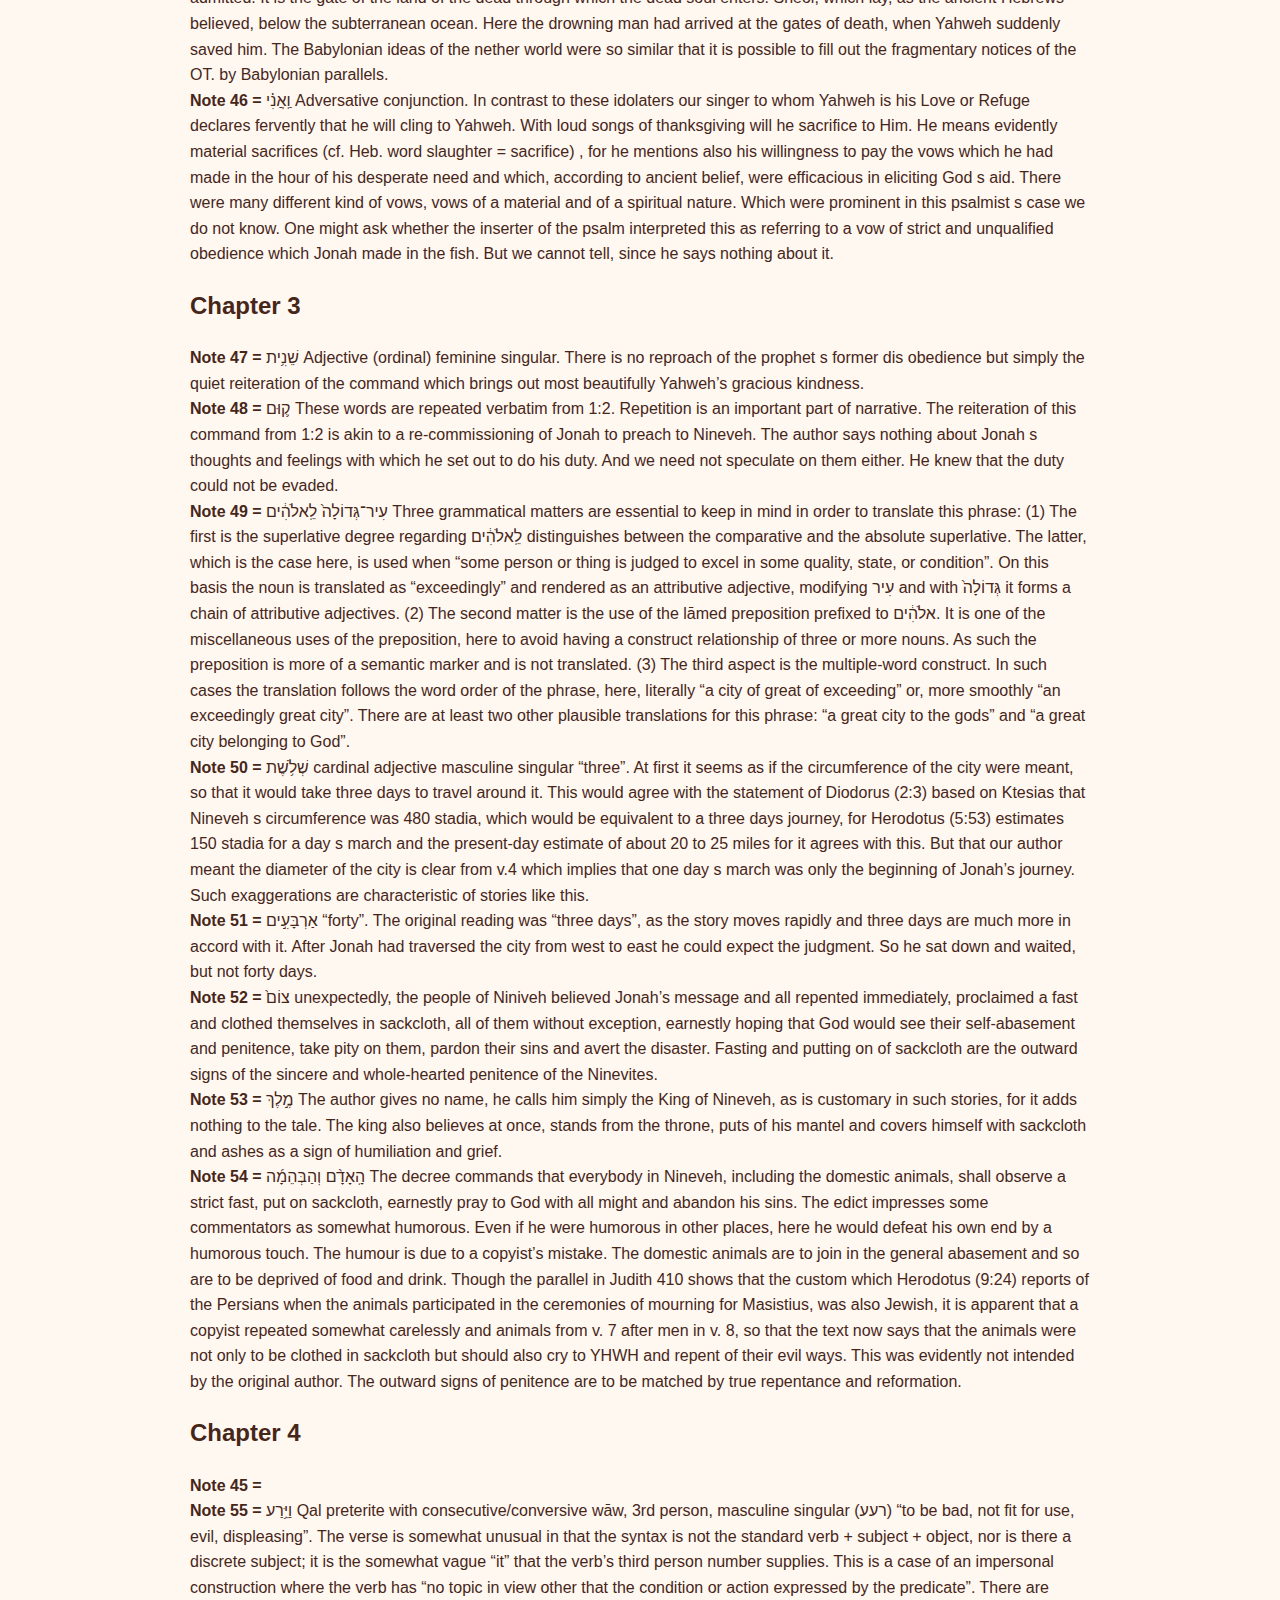
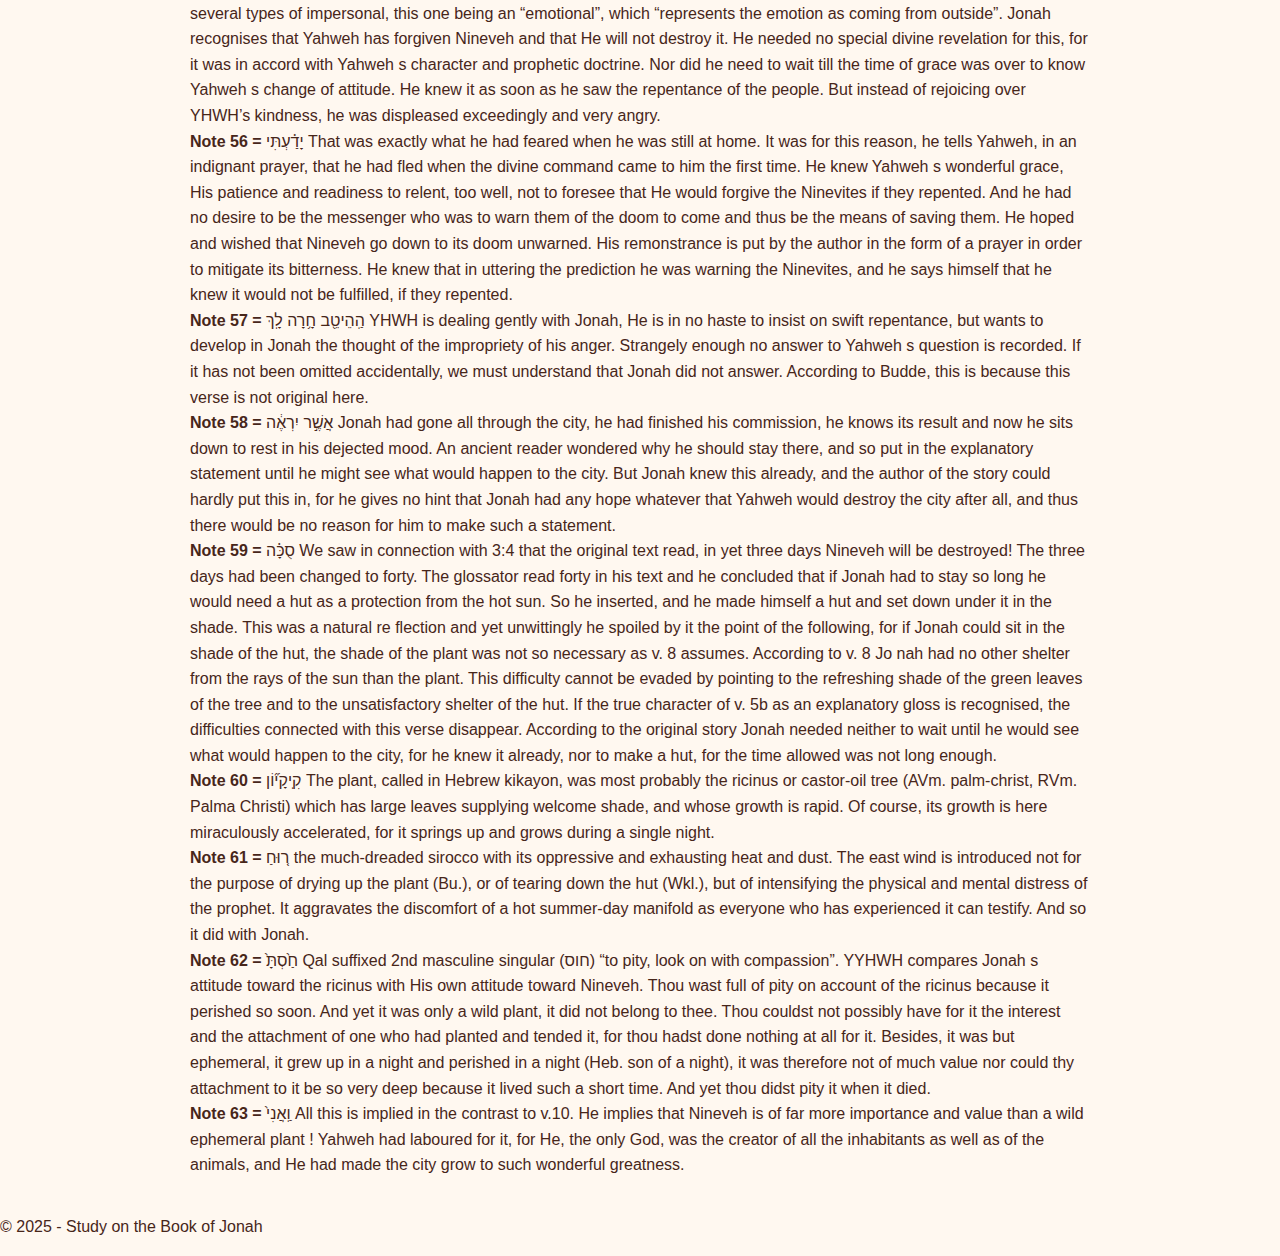
<file: note.html>
<!DOCTYPE html>
<html lang="en">
<head>
  <meta charset="UTF-8">
  <title>Notes on the Hebrew Text – Jonah</title>
  <link rel="stylesheet" href="stile.css">
  <style>
:target {
  background-color: #ffff99;
  transition: background-color 0.5s ease-in-out;
}
</style>

</head>
<body>
  <div class="container">
    <header>
      <h1>Notes on the Hebrew Text of the Book of Jonah</h1>
      <nav>
        <ul>
          <li><a href="index.html">Home</a></li>
          <li><a href="introduzione.html">Introduction</a></li>
          <li><a href="libro1.html">Chapter 1</a></li>
          <li><a href="libro2.html">Chapter 2</a></li>
          <li><a href="libro3.html">Chapter 3</a></li>
          <li><a href="libro4.html">Chapter 4</a></li>
          <li><a href="note.html">Notes</a></li>
        </ul>
      </nav>
    </header>

    <main>
      <section>
        <p>These notes are taken from:</p>
        <ul>
          <li>C. L. Echols (1967), <i>Reading Jonah: A Guide to the Hebrew Text</i>, Biblia Hebraica Stuttgartensia.</li>
          <li>J. A. Bewer (1961), <i>A Critical and Exegetical Commentary on Jonah</i>, Charles Scribner’s Sons, New York.</li>
        </ul>
      </section>

      <section>
        <h2>Chapter 1</h2>
        <div class="nota"><b>Note 1 =</b> וַיׇּהִי Qal form, preterite with consecutive/conversive wāw, 3rd person, masculine singular from the verb היה. “To be, come to pass”. The preterite + w/c (and suffixed conjugation + w/c) is the engine of Hebrew narrative. When it occurs at the beginning of a narrative, it performs the semantic role of alerting the reader that the story occurred at some point in the past. Subsequent occurrences in the story keep the action going. (For further grammatical information on the form, see 3:1.). The wāw conjunction itself can be translated many ways, but as a wāw consecutive initiating a narrative, there are three or four main options. Older translation such as the King James Version renders it “And it came to pass”. More commonly it is rendered “now” (ESV, New Revised Standard Version), and some translations, recognizing its purely semantic function at the start of a narrative, omit it altogether.</div>
 	<div class="nota"><b>Note 2 =</b> דְּבַר־יְהֹוָ֔ה, noun masculine singular construct state (דבר word,֣ thing,֣ matter). דבר undergoes both tonic and pretonic reduction when in construct, i.e. the initial reduces to shewa and the second reduces to pataḥ; יְהֹוָ֔ה Proper Noun (theonym). The Tetragrammaton, or the covenant name YHWH, Yahweh, or LORD. How the divine revelation came to Jonah is not specified. Whether it was accompanied by a vision or an audition, or whether it was the voice in his soul that Jonah recognised as Yahweh s command, the author does not say. If the story were history, we would wish to know how such a striking revelation could have come to Jonah, what the historical situation was, and what his own moral and prophetic preparation for this kind of a message consisted in. To try to account for it psychologically is however gratuitous, since the story is a poetic and not a historical account.</div>
	<div class="nota"><b>Note 3 =</b> יוֹנָ֥ה Proper Noun. There had been a prophet Jonah of Gath-Hepher in Zebulon, identified most probably with Meshed in Galilee, three miles north-east from Nazareth. He had predicted victory to Jeroboam II in the ninth century B.C. according to 2 K. 14:25. Nothing else is known of him. Neither the Book of Kings nor the Chronicles tell anything else about him. It seems that his name attracted our author as especially appropriate for his purpose, for Jonah = Dove had become a symbolic name for Israel. Our author needed a representative name and "Jonah" suited his purpose.</div>
	<div class="nota"><b>Note 4 =</b> בֶן־אֲמִתַּ֖י “son of Amittai”. The two words are joined by the maqqef (-) which makes the two words effectively one, so that the unit functions appositionally. Apposition is the juxtaposition of one noun to the noun immediately preceding it. The second noun is essentially equivalent to the first, but provides further information about it. Amittai is etymologically linked to the word אמת, “truth”.</div>
	<div class="nota"><b>Note 5 =</b> ק֠וּם Qal form, imperative mood, masculine, singular. “To rise, stand”. The imperative is one of three volitional moods in Biblical Hebrew, the others being the jussive and the cohortative. (The term volitional comes from the latin volitio, and refers to a wish or desire on the part of the speaker for an action to happen.) The imperative is the volitional mood of second person. In introductory Hebrew it is usually taught as the mood of command, but it has many other nuances, including advice, invitation, permission, prayer, promise, request, warning, and concession. In this sentence it is the direct command use of the imperative: “rise!”. In most cases, the Qal imperative masculine singular is identical in form to the Qal infinitive construct form. This is the case with this Hollow verb (exceptions include original I-Wāw and III-Hē verbs) for which the passive participle has the same form. Hollow verbs have as their second radical either wāw or yôd, which is not retained in the suffixed verb or active participle. The wāw or yôd is preserved in the prefixed verb (except in the preterite w/c and jussive), cohortative, imperative (except for feminine plural), passive participle, and infinitive construct and absolute.</div>
	<div class="nota"><b>Note 6 =</b> נִֽינְוֵ֛ה Nineveh, Assy. Nina and Ninud, was situated on the eastern bank of the Tigris opposite the modern Mosul, north of the greater Zab. It was a very ancient city founded most probably by the Babylonians. Sennacherib strongly fortified it and made it the capital of Assyria. But its time of splendour lasted only a century, for in 606 B.C. it was destroyed by the Medes. It was never rebuilt. The reason why he chose Nineveh as the place to which Jonah was to go, becomes clear as the story proceeds. Nineveh was the capital of the Assyrians, the bitterest enemies of Israel in pre-exilic times, and as such the best illustration for the author’s teaching. Even the cruel Assyrians were objects of Yahweh s care. Even to them He gives an opportunity to repent, and thus to avert the punishment due to them.</div>
	<div class="nota"><b>Note 7 =</b> נה הָעִ֥יר הַגְּדוֹלָ֖ה “that great city”. Attributive use of the adjective. There are two points of grammatical interest. First, the article֣ is֣ used֣ demonstratively (“that”), rather than as the ususal definitive function (“the”). The second is that the two words are an epexegetical phrase that provides further information about Nineveh. Our narrator calls Nineveh that great city also in 3:3 and 4:11. It was important for his purpose to emphasise that it was such a great city, full of human beings, but it was not in existence in his say, for he speaks of it in 3:3 as a city of the past.</div>
	<div class="nota"><b>Note 8 =</b> רָֽעָתָ֖ם noun, feminine singular “evil, wickedness, misfortune, calamity, disaster” + pronominal suffix, 3rd person masculine plural. In what the wickedness consisted is not specified, but we know Assyria’s cruelties from her own inscriptions as well as from Na. 2:11, 2:12, 3:1, 3:19. Yahweh is no longer a local or national deity, but the God of the whole earth, who punishes wickedness wherever. The emphasis on Yahweh s sense of justice is necessary for the further development of the story.</div>
	<div class="nota"><b>Note 9 =</b> וַיָּ֚קָם Qal preterite, 3rd person masculine singular of the verb קום with consecutive/conversive wāw. Adversative use of the conjunction waw (“but”), because Jonah refused to obey the command. He did rise, but to flee from the presence of God and to escape from his duty.</div>
	<div class="nota"><b>Note 10 =</b> תַּרְשִׁ֔ישָׁה, proper noun, toponym. “Tarshish” + directive he, “to”. That he should at once have made up his mind to flee to Tarshish is unlikely. But when he arrived at Joppa and found the ship about to sail for Tarshish he quickly decided to take passage. The first mention of Tarshish in our text is therefore either due to prolepsis or, more likely, it is a later insertion. Tarshish is most probably to be identified with the Greek Tartessos in the SW. of Spain, near the mouth of the Guadalquivir River. It was most probably an ancient Semitic colony whose mineral trade with Tyre is mentioned in Ez. 27:12, It appears to have been the farthest point W. to which the Phoenician merchants went on their large, sea-going vessels, sometimes called Tarshish-ships, not because they all went to Tarshish, but because they belonged to the class that could make such extended tours. In going to Tarshish the author represents Jonah as going not only exactly in the opposite direction of Nineveh but also as trying to flee as far as possible away from Yahweh s presence. Jonah was trying to flee from Palestine in order to escape a second command of Yahweh. Just as a modern believer sometimes thinks of special places where God is more likely to reveal himself than at others, because he has experienced there communion with Him, so Jonah contrariwise in spite of his more advanced conception of God (cf. v. 9) thinks he can escape from the presence of God by fleeing as far as possible away from the place where the command of Yahweh had reached him and where He would most likely, reveal Himself again to him. Even in still later days Palestine was regarded as the place of Yahweh s special manifestation and presence, though the belief in His omnipresence had long been taught by prophets and psalmists.</div>
	<div class="nota"><b>Note 11 =</b> וַיֵּ֨רֶד Qal preterite with consecutive/conversive wāw, 3rd person masculine singular. “To go down, descend”. The double occurrence of וירד could be a subtle allusion to the increased distancing that Jonah creates between himself and YHWH. That there are five preterite w/c verbs imparts a sense of haste: Jonah made his decision to flee and acted on that decision with alacrity. It could also foreshadow Jonah’s submersion in chapter 2 (the verb also occurs in 2:6). Finally, note the irony (and even humour) that Jonah thinks that he can escape from God’s notice.</div>
	<div class="nota"><b>Note 12 =</b> יָפ֜וֹ Proper noun, toponym “Joppa”. The noun is an adverbial accusative of place (termination), so the translation should supply the preposition “to”. Yapho, the nearest seaport of Jerusalem, is the modern Jaffa, ar. Yafa, the Greek. It has retained its location and name all through the centuries. In Egyptian inscriptions it is called Yepu, in the Amarna letters Yapu, in Assyrian inscriptions Yapu, Yappu.</div>
	<div class="nota"><b>Note 13 =</b> תַּרְשִׁ֔ישָׁה. The double occurrence of “to Tarshish” paired with “from YHWH” is significative, as it emphasizes his attempt to get as far as possible from the awful presence of YHWH. </div>
	<div class="nota"><b>Note 14 =</b> חִשְּׁבָ֖ה Piel, suffixed, 3rd person feminine singular, “to think, consider, devise”. As Tucker (2006: 19) notes, the language is figurative. Specifically, it is personification (i.e. the attribution of human attributes to non-human subjects), since inanimate objects do not think. The ship threatened to break in pieces, whether by the force of the waves or by being driven upon the reefs which make the Palestinian coast so dangerous, the author does not say. It is a vivid word he uses, for it represents the ship as an animate being, agitated, full of fear. </div>
	<div class="nota"><b>Note 15 =</b> אֱלֹהָיו֒ noun, masculine plural, “god, gos, God”) + 3rd person singular pronominal suffix. There are at least two possibilities by which to classify the plurality of the noun. One is the so-called plurality of majesty, i.e. “his God”, but would a Yahwistic writer conceive of the sailors’ deities honorifically? A second is simple֣plurality, i.e. “his gods”, reflecting the almost certain polytheism of the sailors. The second is contextually more fitting. They were no Hebrews, but probably Phoenicians, either natives or colonists; some may have been of other nationalities. They invoked the help of their various deities, each one crying to his own god, "ignorant of the truth, but not ignorant of the rule of providence" (Jerome). After the instinctive yielding to the impulse to pray they at once set to work to do all they could to save the ship.</div>
	<div class="nota"><b>Note 16 =</b> מֵֽעֲלֵיהֶ֑ם Preposition (spatial, “from”) + preposition (metaphorical/disadvantage, “against”) + pronominal suffix 3rd person singular. The two prepositions effectively produce a meaning which is not simply the sum of the two. Perhaps the sense is that the violence of the storm was such that it pitched one end of the ship over the other, with the vessels also tossed around. The idea then is that the ship was a danger to the mariners.  </div>
	<div class="nota"><b>Note 17 =</b> וְיוֹנָ֗ה The conjunction is clearly adversative: in contrast to the mayhem on deck, Jonah is fast asleep below. The revia is a strong disjunctive accent that evokes the ide of aposiopesis: the author is so astonished that he breaks off mid-sentence. Hence the translation could be “… but Jonah – he had gone down into the recesses of the ship!”</div>
	<div class="nota"><b>Note 18 =</b> הַסְּפִינָ֔ה article + noun feminine singular “vessel, ship”. The term is a hapax legomenon, or a word or form of a word that occurs only once in the Old Testament. The meaning of hapax legomena is sometimes obscure, so that it is often necessary to check the cognate languages. In this case, the Arabic safinat “ship” makes֣ it֣ reasonable to conclude for the same meaning here. </div>
	<div class="nota"><b>Note 19 =</b> מַה־לְּךָ֣ pronoun, interrogative (מַה) “what? How?” + preposition + pronominal suffix 2nd person masculine singular. The particle initiates an interrogative clause, which should be understood as a rhetorical question. The preposition is probably best classified as a dativus commodi, marking the pronominal suffix (ך) as the subject of this nominal clause. The noun clause מַה־לְּךָ֣ נִרְדָּ֑ם translates literally “What is it to you sleeping?” the participle with the interrogative being rare. The captain in going all over the ship came upon the sleeping Jonah in his corner on the lower deck. In his astonishment he shouts, what do you mean by sleeping! how can you sleep in such a storm! get up and pray to thy God! Astonishment is certainly in his tone, but whether also harshness and threat we cannot tell.</div>
	<div class="nota"><b>Note 20 =</b> אֱלֹהֶ֔יךָ noun masculine plural + pronominal suffix 2nd person masculine singular. It is tempting to translate it as “your god”, but the verse is before Jonah’s self-discourse as a monotheist (v.9). At this point for all the captain knows, Jonah is a polytheist as are he and his crew. He does not recognise him as a Hebrew nor does he mention the name of Jonah s God. Still less does he recognise him as a prophet whose prayer would be especially efficacious. He wants him to do something and not lie around and sleep. There is no hint that the captain thought that Jonah had intentionally refrained from praying and that he feared that Jonah s defiance of God was ominous. In such fearful danger everyone must do his share, no one must be idle. Since the sailors were doing all they could to save the ship, the only thing that Jonah could do was to pray. What a scene! The heathen sailor admonishes the Heb. prophet to pray! The narrator does not tell whether Jonah obeyed the command and we may therefore think that this was self-evident and for that reason omitted, or preferably that he simply rose and followed the captain to the upper deck. </div>
	<div class="nota"><b>Note 21 =</b> הָֽאֱלֹהִ֛ים Article + noun masculine plural. Regarding the definiteness of the noun, the article has several functions besides making definite the nominal to which it is attached. There are two possibilities here. The first is to denote a class of things, in this case deities i.e. “the gods”. Alternatively, the article can also have a demonstrative force, (i.e. “this”, “that”), i.e. “this god [i.e. Jonah’s]”. Again, because it seems more likely that the captain assumes that Jonah is a polytheist, the former is better suited to the context. On this interpretation the singular verb is what one usually finds with plural nouns of excellence/majesty. The other possibility would, however, follow the more usual Hebrew syntax, i.e. singular verb, singular subject.</div>
	<div class="nota"><b>Note 22 =</b> וְנַפִּ֣ילָה Conjunction + Hiphil cohortative, 1st person plural (נפל), “to fall upon; cast down, throw down”. The cohortative is the first-person volitional. Morphologically, it is often identical with the first-person prefixed (indicative) verb; but its distinctive feature is the â suffix, as it is here. It expresses resolve (“I will…”), request (either directly or as a wish), or exhortation (aka  the “hortatory” use, “Let us [cast lots]”. Here the cohortative is hortatory – one sailor imploring the others to act as resolved). The narrator uses here a device that is common all through antiquity, the casting of lots. Even the Urim and Tummim were sacred lots through which Yahweh announced His will. The decision of the lot was authoritative and final, because it was regarded as God s own decision. And they said one to another, come let us cast lots, that we may know for whose sake this disaster has come upon us. Evil is here physical evil, misfortune, disaster. The lots were either stones or other articles. When the lot fell upon Jonah there was no doubt in the minds of the men that he was the cause of the deity s anger, and they would, of course, not ask him after the decision to tell them for whose sake this disaster had come upon them. There is an exact parallel to this episode in the Buddhist story of Mittavindaka from Benares, who had gone to sea in disobedience to the command of his mother. The ship suddenly came to a stop on the sea and could not be made to proceed. The sailors cast lots in order to discover on whose account this calamity had happened. Three times the lot marked Mittavindaka as the guilty one. Whereupon the sailors set him adrift on a float with virtually the same words that the sailors use as they throw Jonah overboard, "many must not perish on account of this one."</div>
	<div class="nota"><b>Note 23 =</b> הַגִּֽידָה־נָּ֣א Hiphil imperative, masculine singular + paragogic he (נגד), “to declare, to tell” + particle of entreaty. One might be tempted to classify the imperative as direct command since the sailors are confronting Jonah; yet the presence of the particle of entreaty (נא) reduces the force to more of a request. The sailors confronted Jonah, albeit perhaps fearfully. </div>
	<div class="nota"><b>Note 24 =</b> וְאֵֽי־מִזֶּ֥ה עַ֖ם אָֽתָּה Conjunction + interrogative particle + pronoun, independent personal, 2nd masculine singular “you”. A final nominal sentence. The sailors pelt Jonah with a series of questions, the alacrity of which is augmented by their phrasing as nominal sentences. The effect is to heighten the intensity of the interrogation. </div>
	<div class="nota"><b>Note 25 =</b> עִבְרִ֣י noun gentilic, “Hebrew”. עִבְרִ֣י אָנֹ֑כִי constitutes a nominal sentence. Jonah’s answer to that series of question is brief and remarkable. He only replies to the question of his nationality, I am a Hebrew. This is the name which Israelites use with foreigners, Nationality and religion go together: And I worship Yahweh, the God of heaven who made the sea and the dry land. He does not insist on his special piety, but simply on his religious connection. He is a Yahweh worshipper. And quite in prophetic style he proceeds to describe Yahweh as the God of heaven. </div>
	<div class="nota"><b>Note 26 =</b> ְאֶת־יְהֹוָ֞ה This is the object, yet it occurs in the first position rather than in its normal syntactical position following the verb and subject. Such transposition is rhetorically significant, viz. the author wanted to emphasize that it is YHWH rather than some other deity whom Jonah serves and that YHWH is the creator of the cosmos.</div>
	<div class="nota"><b>Note 27 =</b> אֱלֹהֵ֚י הַשָּׁמַ֙יִם֙ noun, masculine plural + article + noun masculine plural. The two words are in apposition to יְהֹוָ֞ה i.e. although one might dismiss them as superfluous, they provide further information about יְהֹוָ֞ה namely, that he is the deity of the heavens (הַשָּׁמַ֙יִם֙ being an objective genitive). Jonah’s choice of this apposition (or even epithet) is probably not accidental: he fears the god of the heavens, and the heavens are the source of the tempest that threatens the sailors. As the verse continues, Jonah will supply further important information about the nature of his god. Because the phrase “the god of the heavens” and the god “who made the sea and the dry land” is rather common parlance for most readers of the Bible, it is easy to lose the impact that this verse would have had on the sailors. Jonah tells them, effectively, that his god is more powerful than the forces arrayed against them at present, and many of those forces - principally the sea - were regarded as deities in much of the ancient Near East, e.g., the sea as Nun in Egypt, Tiamat in Mesopotamia, and Yam in Ugarit, or Ras Shamra. Small wonder, then, that the sailors respond as they do in v. 10. God of Heavem was a common title of Yahweh in postexilic times, as not only the documents in the book of Ezra but also the Jewish Aramaic papyri of Elephantine show. Yahweh s omnipotence and transcendence are expressed in this appellation. It is interesting to note that Jonah adds at once to this confession before the Phoenician sailors, some of whom worshipped as their chief god Baal Shamen=the Lord of heaven, that Yahweh had made the sea and the dry land. By proclaiming himself a servant of Yahweh, the God of heaven, who had made and who controlled the sea and the dry land, he made clear that Yahweh had sent this storm upon the sea. And since the lot had pointed him out as the culprit, that Yahweh was pursuing him. The narrator does not represent Jonah as becoming conscious of the incongruity of his flight and of his belief, though Jonah realises that he cannot escape Yahweh anywhere on land or sea.</div>
	<div class="nota"><b>Note 28 =</b> כִּי־יָֽדְע֣וּ הָֽאֲנָשִׁ֗ים כִּֽי־מִלִּפְנֵ֚י יְהֹוָה֙ ה֣וּא בֹרֵ֔חַ This is a (subordinate) causal clause that explains the sailors’ question.  Jonah s confession produced great fear among the sailors. They did not know the reason of his flight, for he had not said anything about it to them. They thought him a criminal, perhaps a murderer fleeing from justice, whom the angry god (who was in control of the sea as well as of the dry land) was pursuing in the storm on the sea. And full of horror they exclaimed, What hast thou done! They do not ask for information about the nature of his crime but are horrified at his bold attempt to flee from the Almighty God. The author of the alteration in v.9 added in v. 10, as an explanation of the exclamation of the sailors, for the men knew that he was fleeing from the presence of Yahweh. And a reader of the altered text of v. 9, wondering how the sailors could know why he had fled, and interpreting their knowledge in line with vv. 1-3, wrote in the margin, for he had told them. This was introduced into the text later on. But its secondariness is apparent from the awkward construction in which the two causal sentences follow each other without connection. </div>
	<div class="nota"><b>Note 29 =</b> וַֽהֲטִילֻ֣נִי Conjunction + Hiphil imperative masculine plural (טול) + pronominal suffix, 1st person singular. The question from the previous verse means that this imperative is counsel or advice rather than a direct command. Jonah tells them to throw him overboard, for I realise, he says, that it is for my sake that this great tempest is upon you. He had not gained this knowledge by the decision of the lot, but by the voice of his conscience. And he knew that the storm would be calmed by his sacrifice, for then the reason for the storm would be removed. It was an ancient sailor s custom to quiet the stormy sea by turning the guilty person adrift or throwing him overboard when it had become evident that the god of the sea demanded it, like in the story of Mittavindaka given above.</div>
	<div class="nota"><b>Note 30 =</b> וַיַּחְתְּר֣וּ Qal preterite with consecutive/conversive wāw 3rd person masculine plural “to dig, to row”. The conjunction could be rendered simple sequence (“and”). Since, however, the sailors do not follow Jonah’s advice, it seems contextually better to classify it as adversative. The sailors hesitated to follow Jonah s advice. They were in doubt whether Yahweh would be pleased with it. They did not know what Jonah had done and could not be sure that all that Yahweh wanted might not simply be his return to the land. So, they tried their utmost to reach the shore. The narrator had said nothing of any previous attempt on their part to reach the shore and this is quite in line with what we know about the custom of sailors during storms along the Palestinian coast. Usually, they prefer to seek the open sea rather than risk being wrecked upon the reefs of the dangerous coastline. Although they are Gentiles, the sailors, having ascertained that Jonah was responsible for the storm, and having been told by Jonah how to remedy the situation, nevertheless attempt a course that is counter to his counsel and, unbeknownst to them, to the divine will. Presumably this is because they had high regard for human life – even if it was someone from another race/country whose negligence had placed them in harm’s way, and lost them their livelihood. Contrast this benevolence with Jonah’s disregard for Gentiles in the reproach by YHWH in 4:11.</div>
	<div class="nota"><b>Note 31 =</b> אָֽנָּ֚ה Particle of interjection “ah, now!”. The particle introduces the first of two desiderative clauses, i.e. clauses expressing a desire or a wish. Tucker (2006: 42) observes that the particle often begins laments. Followed by ֹֽאבְדָ֗ה  אַל־נָ֣א - more specifically, it is a cohortative of injunction: the speakers are expressing an immediate wish, or in this context, a prayer. The abundance of the particles of entreaty, volitional verbs, etc. make for a highly emotive verse.</div>
	<div class="nota"><b>Note 32 =</b> דָּ֣ם noun masculine singular, “blood”. A figure of speech, specifically a metonymy of the contained or adjunct, i.e. not simply the Jonah’s blood, but all of Jonah. In the Old Testament, blood was reckoned as the actual life force of a person.</div>
	<div class="nota"><b>Note 33 =</b> וַיִּזְבְּחוּ־זֶ֙בַח֙ לַֽיהֹוָ֔ה וַיִּדְּר֖וּ נְדָרִֽים This verse has three pairs of verbs and nouns from the same root. This is not because of a lack of vocabulary in Biblical Hebrew; rather, such pairings are alliterative (the repetition of similar sounds), perhaps reflecting an oral origin of the story in which assonance (repetition of similar vowel sounds) and consonance (repetition of similar consonant sounds) were mnemonic aids for the teller and audience. The sailors, profoundly impressed by the sudden calm and overawed by this manifestation of Yahweh’s power, feared Yahweh with a greatfear. At once they offered sacrifices and vowed to pay their homage to Him after reaching their destination. What they vowed the narrator does not say. He did not feel the difficulty of the older exegetes whence the sailors took the sacrificial animals. He does not say that they were converted and became henceforth true Yahweh-worshippers, but rather describes a scene which harmonises with ancient religion and its recognition of the existence of many gods.</div>
      </section>

      <section>
        <h2>Chapter 2</h2>
	<div class="nota"><b>Note 34 =</b> וַיְמַ֚ן Piel form, preterite, with consecutive/conversive wāw, 3rd preson singular of the verb מנה “to send, appoint, ordain”. The final he of III-He verbs routinely apocopates (drops) when inflected. The verb מנה also occurs in 4:6, 4:7 and 4:8 where YHWH “appoints” a plant, worm and scorching wind, respectively. The four-fold use of the same verb, with YHWH as its subject, is an example of how the writer uses repetition, in this case to underline the sovereignty of God over nature in general and sea and earth creatures in particular.</div>
	<div class="nota"><b>Note 35 =</b> דָּ֣ג noun masculine singular “fish”. The Heb. speaks simply of a great fish, not of a whale. Commentators have thought of a large shark (squalus carcharias), Quandt and more recently P. Haupt of a cachalot or sperm-whale. But the author did not specify the kind of fish; whether he was not interested in this or did not know enough about it, we cannot tell. He had probably heard stories of huge sea-monsters which had swallowed men whole and alive. The fish has no other purpose in the story than to swallow Jonah and thus to save him from drowning and eventually to bring him back to the shore. Haupt believes that it was brought into the story "in order to transport the disobedient prophet as speedily as possible from Joppa, the seaport of Jerusalem, to Alexandretta, the terminus of the shortest route from the Mediterranean to Nineveh." But our author does not say where Jonah was ejected.</div>
	<div class="nota"><b>Note 36 =</b> וַיִּתְפַּלֵּ֣ל The psalm which is reported as Jonah’s prayer was interpolated later. Originally, the author simply meant prayer for deliverance, the words of which are not given, and he didn’t refer to this psalm, which was added later. V. 2 speaks of a prayer which was prayed in the stomach of the fish, not after the deliverance from the fish, while the psalm is not a prayer for deliverance but a thanksgiving after deliverance. V. 2 is sometimes regarded as the introductory part of the interpolation. The psalm is composed of pentameters, so-called kinah-lines. Usually, two together are regarded as forming strophes of four half-lines each. The only exception to this is v. 9 where we have a single kinah. Reuss and Marti think that the other line has been accidentally omitted. </div>
	<div class="nota"><b>Note 37 =</b> קָ֠רָא֠תִי  This verse marks the beginning of Jonah’s lament, which is composed in verse (poetry). As such it is abundant in the poetics (features) of that medium, and attending to them brings a greater awareness of the poem’s meaning and rhetorical force. Rhetoric is at work in the verse as well. In line A Jonah addresses YHWH in third person, but in B2 he shifts to second person. The change has the effect of heightening the sense of spiritual intimacy or proximity between YHWH and Jonah. Parallelism, a type of repetition, is another feature of Hebrew poetry, and is found in virtually every verse of poetry in the Old Testament. There are many types, but all work from correspondence between the “parallel members” of a verse. The line (aka stich, colon, verse) is divided into two hemistichs. The end of the first is almost invariably marked by the ‘atnāḥ accent. Hence in the translation, there are two cola (A, B), both of which have two hemistichs (A1, A2; B1, B2). This verse is an example of internal  “formal” or “synthetic” parallelism: no correspondence of terms occurs between the hemistichs of either clon. Instead, the second hemistich completes the thought of the first. That is, A2 completes the idea of A1, and B2 completes the idea of B1. This verse also has external incomplete parallelism between the cola. That is, some of the members of colon A correspond with some of the members of colon B. </div>
	<div class="nota"><b>Note 38 =</b> שְׁא֛וֹל In the Hebrew Bible, "Sheol" (שְׁאוֹל) refers to the abode of the dead, often translated as "hell" or "the underworld". Within the Hebrew Bible, there are few—often brief and nondescript—mentions of Sheol, seemingly describing it as a place where both the righteous and the unrighteous dead go, regardless of their moral choices in life. The general characteristics of an afterlife such as Sheol were not unique to the ancient Israelites; the Babylonians had a similar underworld called Aralu, and the Greeks had one known as Hades. As such, it is assumed that the early Israelites believed that the grave of family, or tribe, all united into one, collectively unified "grave", and that this is what the Biblical Hebrew term Sheol refers to: the common grave of humans.</div>
	<div class="nota"><b>Note 39 =</b> וַתַּשְׁלִיכֵ֚נִי As with v. 3, this verse has two cola. Colon A, however, is comprised of tristichs, while colon B has hemistichs. The first two tristichs of A show the pattern of terrace parallelism, which Watson describes as “a form of repetition where the last part of a line is repeated as the beginning of the next line”. It should not be confused with staircase parallelism, “a form of couplet (or tricolon) which proceeds in steps”. </div>
	<div class="nota"><b>Note 40 =</b> וַֽאֲנִ֣י Conjunction (inferential “so”) + pronoun, independent personal 1st person singular. Since the following verb (אָמַ֔רְתִּי) also supplies the subject “I”, the pronoun appears superfluous. IN these, circumstances, however, the pronoun is emphatic – the Hebraic way of writing in italics.</div>
	<div class="nota"><b>Note 41 =</b> נִגְרַ֖שְׁתִּי מִנֶּ֣גֶד עֵינֶ֑יךָ According to the old idea YHWH had nothing to do with the nether world. He was a God of the living and not of the dead. This conception persisted even after others had been introduced. The inserter of the psalm may well have seen here a point of connection with Chapter I v.3 There Jonah fled away from the prese Since God does not have physical eyes, this is a figure of speech, specifically, an anthropomorphism. Since of Yahweh, here he realises that he has been banished from Him, out of His sight.  This verse consists of bicola, the hemistichs in both of which feature internal formal parallelism. Moreover, the adversative אַךְ that begins B1 and the contrasting ideas between A and B make the two cola an example of external antithetic parallelism: even though Jonah has been expelled from the presence of YHWH (A), the prophet will nevertheless seek him (B).</div>
	<div class="nota"><b>Note 42 =</b> הֵיכַ֖ל קָדְשֶֽׁךָ “the holy temple” To the Hebrew the temple at Jerusalem was the seat where Yahweh dwelt. Surprising as the reference to it here may seem to us who would have thought rather of the light of heaven in such a connection and therefore of the heavenly temple in which Yahweh dwelt, to the devout Jew this was natural. For he thought of Yahweh as living among His people, toward the temple he looked when he prayed and into the temple the prayer would come to Yahweh who heard it. The psalmist feels that this will henceforth be impossible for him, for he is doomed to death.</div>
	<div class="nota"><b>Note 43 =</b> אֲפָפ֚וּנִי Qal suffixed 3rd person  “to surround” + pronominal suffix 1st person singular. When pronominal suffixes are added to verbs, internal vowel changes result. The Hebew idiom, “the waters closed in upon me”, means either until I could not breathe, to suffocation, or unto (my) life. </div>
	<div class="nota"><b>Note 44 =</b> הָרִים֙ He had sunk deep down to the ends or roots of the mountains, down to the foundations of the earth; in Ecclus. 16:29 both the roots of the mountains and the foundations of the earth are mentioned together. The Hebrews believed that the earth was founded upon the subterranean ocean (Ps. 242) and that the ends of the mountains, the pillars of the earth, went deep down to its foundations.</div>
	<div class="nota"><b>Note 45 =</b> בְּרִחֶ֥יהָ. Article + noun masculine plural “bar” + pronominal suffix, 3rd person singular. The term is usually used in association with doors and fates or prisons. Here the term is a hypocatastasis for some sort of geological barriers at the sea floor (perhaps mountains or canyon walls) that constrained Jonah. The singer had sunk down lower and lower and had arrived at the gates of the land whose gate-bars are eternal bolts, which are never opened again after the wanderer has once been admitted. It is the gate of the land of the dead through which the dead soul enters: Sheol, which lay, as the ancient Hebrews believed, below the subterranean ocean. Here the drowning man had arrived at the gates of death, when Yahweh suddenly saved him. The Babylonian ideas of the nether world were so similar that it is possible to fill out the fragmentary notices of the OT. by Babylonian parallels.</div>
	<div class="nota"><b>Note 46 =</b> וַֽאֲנִ֗י Adversative conjunction. In contrast to these idolaters our singer to whom Yahweh is his Love or Refuge declares fervently that he will cling to Yahweh. With loud songs of thanksgiving will he sacrifice to Him. He means evidently material sacrifices (cf. Heb. word slaughter = sacrifice) , for he mentions also his willingness to pay the vows which he had made in the hour of his desperate need and which, according to ancient belief, were efficacious in eliciting God s aid. There were many different kind of vows, vows of a material and of a spiritual nature. Which were prominent in this psalmist s case we do not know. One might ask whether the inserter of the psalm interpreted this as referring to a vow of strict and unqualified obedience which Jonah made in the fish. But we cannot tell, since he says nothing about it. </div>
      </section>

      <section>
        <h2>Chapter 3</h2>
	<div class="nota"><b>Note 47 =</b>  שֵׁנִ֥ית Adjective (ordinal) feminine singular. There is no reproach of the prophet s former dis obedience but simply the quiet reiteration of the command which brings out most beautifully Yahweh’s gracious kindness.</div>
	<div class="nota"><b>Note 48 =</b> ק֛וּם These words are repeated verbatim from 1:2. Repetition is an important part of narrative. The reiteration of this command from 1:2 is akin to a re-commissioning of Jonah to preach to Nineveh. The author says nothing about Jonah s thoughts and feelings with which he set out to do his duty. And we need not speculate on them either. He knew that the duty could not be evaded.</div>
	<div class="nota"><b>Note 49 =</b>  עִיר־גְּדוֹלָה֙ לֵֽאלֹהִ֔ים Three grammatical matters are essential to keep in mind in order to translate this phrase: (1) The first is the superlative degree regarding לֵֽאלֹהִ֔ים distinguishes between the comparative and the absolute superlative. The latter, which is the case here, is used when “some person or thing is judged to excel in some quality, state, or condition”. On this basis the noun is translated as “exceedingly” and rendered as an attributive adjective, modifying עִיר and with גְּדוֹלָה֙ it forms a chain of attributive adjectives. (2) The second matter is the use of the lāmed preposition prefixed to אלֹהִ֔ים. It is one of the miscellaneous uses of the preposition, here to avoid having a construct relationship of three or more nouns. As such the preposition is more of a semantic marker and is not translated. (3) The third aspect is the multiple-word construct. In such cases the translation follows the word order of the phrase, here, literally “a city of great of exceeding” or, more smoothly “an exceedingly great city”. There are at least two other plausible translations for this phrase: “a great city to the gods” and “a great city belonging to God”.</div>
	<div class="nota"><b>Note 50 =</b> שְׁלֹ֥שֶׁת cardinal adjective masculine singular “three”. At first it seems as if the circumference of the city were meant, so that it would take three days to travel around it. This would agree with the statement of Diodorus (2:3) based on Ktesias that Nineveh s circumference was 480 stadia, which would be equivalent to a three days journey, for Herodotus (5:53) estimates 150 stadia for a day s march and the present-day estimate of about 20 to 25 miles for it agrees with this. But that our author meant the diameter of the city is clear from v.4 which implies that one day s march was only the beginning of Jonah’s journey. Such exaggerations are characteristic of stories like this.</div>
	<div class="nota"><b>Note 51 =</b>  אַרְבָּעִ֣ים “forty”. The original reading was “three days”, as the story moves rapidly and three days are much more in accord with it. After Jonah had traversed the city from west to east he could expect the judgment. So he sat down and waited, but not forty days.</div>
	<div class="nota"><b>Note 52 =</b> צוֹם֙ unexpectedly, the people of Niniveh believed Jonah’s message and all repented immediately, proclaimed a fast and clothed themselves in sackcloth, all of them without exception, earnestly hoping that God would see their self-abasement and penitence, take pity on them, pardon their sins and avert the disaster. Fasting and putting on of sackcloth are the outward signs of the sincere and whole-hearted penitence of the Ninevites.</div>
	<div class="nota"><b>Note 53 =</b> מֶ֣לֶךְ The author gives no name, he calls him simply the King of Nineveh, as is customary in such stories, for it adds nothing to the tale. The king also believes at once, stands from the throne, puts of his mantel and covers himself with sackcloth and ashes as a sign of humiliation and grief.</div>
	<div class="nota"><b>Note 54 =</b> הָֽאָדָ֨ם וְהַבְּהֵמָ֜ה The decree commands that everybody in Nineveh, including the domestic animals, shall observe a strict fast, put on sackcloth, earnestly pray to God with all might and abandon his sins. The edict impresses some commentators as somewhat humorous. Even if he were humorous in other places, here he would defeat his own end by a humorous touch. The humour is due to a copyist’s mistake. The domestic animals are to join in the general abasement and so are to be deprived of food and drink. Though the parallel in Judith 410 shows that the custom which Herodotus (9:24) reports of the Persians when the animals participated in the ceremonies of mourning for Masistius, was also Jewish, it is apparent that a copyist repeated somewhat carelessly and animals from v. 7 after men in v. 8, so that the text now says that the animals were not only to be clothed in sackcloth but should also cry to YHWH and repent of their evil ways. This was evidently not intended by the original author. The outward signs of penitence are to be matched by true repentance and reformation.</div>
      </section>

      <section>
        <h2>Chapter 4</h2>
       <div class="nota"><b>Note 45 =</b> </div>
	<div class="nota"><b>Note 55 =</b> וַיֵּ֥רַע Qal preterite with consecutive/conversive wāw, 3rd person, masculine singular (רעע) “to be bad, not fit for use, evil, displeasing”. The verse is somewhat unusual in that the syntax is not the standard verb + subject + object, nor is there a discrete subject; it is the somewhat vague “it” that the verb’s third person number supplies. This is a case of an impersonal construction where the verb has “no topic in view other that the condition or action expressed by the predicate”. There are several types of impersonal, this one being an “emotional”, which “represents the emotion as coming from outside”. Jonah recognises that Yahweh has forgiven Nineveh and that He will not destroy it. He needed no special divine revelation for this, for it was in accord with Yahweh s character and prophetic doctrine. Nor did he need to wait till the time of grace was over to know Yahweh s change of attitude. He knew it as soon as he saw the repentance of the people. But instead of rejoicing over YHWH’s kindness, he was displeased exceedingly and very angry.</div>
	<div class="nota"><b>Note 56 =</b> יָדַ֗עְתִּי That was exactly what he had feared when he was still at home. It was for this reason, he tells Yahweh, in an indignant prayer, that he had fled when the divine command came to him the first time. He knew Yahweh s wonderful grace, His patience and readiness to relent, too well, not to foresee that He would forgive the Ninevites if they repented. And he had no desire to be the messenger who was to warn them of the doom to come and thus be the means of saving them. He hoped and wished that Nineveh go down to its doom unwarned. His remonstrance is put by the author in the form of a prayer in order to mitigate its bitterness. He knew that in uttering the prediction he was warning the Ninevites, and he says himself that he knew it would not be fulfilled, if they repented. </div>
	<div class="nota"><b>Note 57 =</b> הַֽהֵיטֵ֖ב חָ֥רָה לָֽךְ YHWH is dealing gently with Jonah, He is in no haste to insist on swift repentance, but wants to develop in Jonah the thought of the impropriety of his anger. Strangely enough no answer to Yahweh s question is recorded. If it has not been omitted accidentally, we must understand that Jonah did not answer. According to Budde, this is because this verse is not original here.</div>
	<div class="nota"><b>Note 58 =</b> אֲשֶׁ֣ר יִרְאֶ֔ה Jonah had gone all through the city, he had finished his commission, he knows its result and now he sits down to rest in his dejected mood. An ancient reader wondered why he should stay there, and so put in the explanatory statement until he might see what would happen to the city. But Jonah knew this already, and the author of the story could hardly put this in, for he gives no hint that Jonah had any hope whatever that Yahweh would destroy the city after all, and thus there would be no reason for him to make such a statement. </div>
	<div class="nota"><b>Note 59 =</b> סֻכָּ֗ה  We saw in connection with 3:4 that the original text read, in yet three days Nineveh will be destroyed! The three days had been changed to forty. The glossator read forty in his text and he concluded that if Jonah had to stay so long he would need a hut as a protection from the hot sun. So he inserted, and he made himself a hut and set down under it in the shade. This was a natural re flection and yet unwittingly he spoiled by it the point of the following, for if Jonah could sit in the shade of the hut, the shade of the plant was not so necessary as v. 8 assumes. According to v. 8 Jo nah had no other shelter from the rays of the sun than the plant. This difficulty cannot be evaded by pointing to the refreshing shade of the green leaves of the tree and to the unsatisfactory shelter of the hut. If the true character of v. 5b as an explanatory gloss is recognised, the difficulties connected with this verse disappear. According to the original story Jonah needed neither to wait until he would see what would happen to the city, for he knew it already, nor to make a hut, for the time allowed was not long enough.</div>
	<div class="nota"><b>Note 60 =</b>  קִֽיקָי֞וֹן The plant, called in Hebrew kikayon, was most probably the ricinus or castor-oil tree (AVm. palm-christ, RVm. Palma Christi) which has large leaves supplying welcome shade, and whose growth is rapid. Of course, its growth is here miraculously accelerated, for it springs up and grows during a single night.</div>
	<div class="nota"><b>Note 61 =</b> ר֚וּחַ the much-dreaded sirocco with its oppressive and exhausting heat and dust. The east wind is introduced not for the purpose of drying up the plant (Bu.), or of tearing down the hut (Wkl.), but of intensifying the physical and mental distress of the prophet. It aggravates the discomfort of a hot summer-day manifold as everyone who has experienced it can testify. And so it did with Jonah.</div>
	<div class="nota"><b>Note 62 =</b> חַ֙סְתָּ֙ Qal suffixed 2nd masculine singular (חוס) “to pity, look on with compassion”.	YYHWH compares Jonah s attitude toward the ricinus with His own attitude toward Nineveh. Thou wast full of pity on account of the ricinus because it perished so soon. And yet it was only a wild plant, it did not belong to thee. Thou couldst not possibly have for it the interest and the attachment of one who had planted and tended it, for thou hadst done nothing at all for it. Besides, it was but ephemeral, it grew up in a night and perished in a night (Heb. son of a night), it was therefore not of much value nor could thy attachment to it be so very deep because it lived such a short time. And yet thou didst pity it when it died.</div>
	<div class="nota"><b>Note 63 =</b> וַֽאֲנִי֙ All this is implied in the contrast to v.10. He implies that Nineveh is of far more importance and value than a wild ephemeral plant ! Yahweh had laboured for it, for He, the only God, was the creator of all the inhabitants as well as of the animals, and He had made the city grow to such wonderful greatness.</div>
      </section>

    </main>

    <footer>
      <p>&copy; 2025 - Study on the Book of Jonah</p>
    </footer>
  </div>
 <script>
    window.addEventListener('DOMContentLoaded', () => {
      const target = document.querySelector(':target');
      if (target) {
        target.scrollIntoView({ behavior: 'smooth', block: 'center' });
      }
    });
  </script>
</body>
</html>
</file>
<file: stile.css>
body {
  font-family: "Segoe UI", Tahoma, Geneva, Verdana, sans-serif;
  margin: 0;
  background-color: #fff8f0;
  color: #47261a;
  line-height: 1.6;
}

header img {
  width: 100px;
  height: auto;
  display: block;
}

nav {
  background-color: #ff7f12;
  padding: 12px;
  text-align: center;
}

nav a {
  margin: 0 15px;
  text-decoration: none;
  color: white;
  font-weight: bold;
}

nav a:hover {
  color: #ffe1c4;
}

main {
  padding: 20px;
  max-width: 900px;
  margin: auto;
}

h1 {
  color: #d86222;
}
</file>
